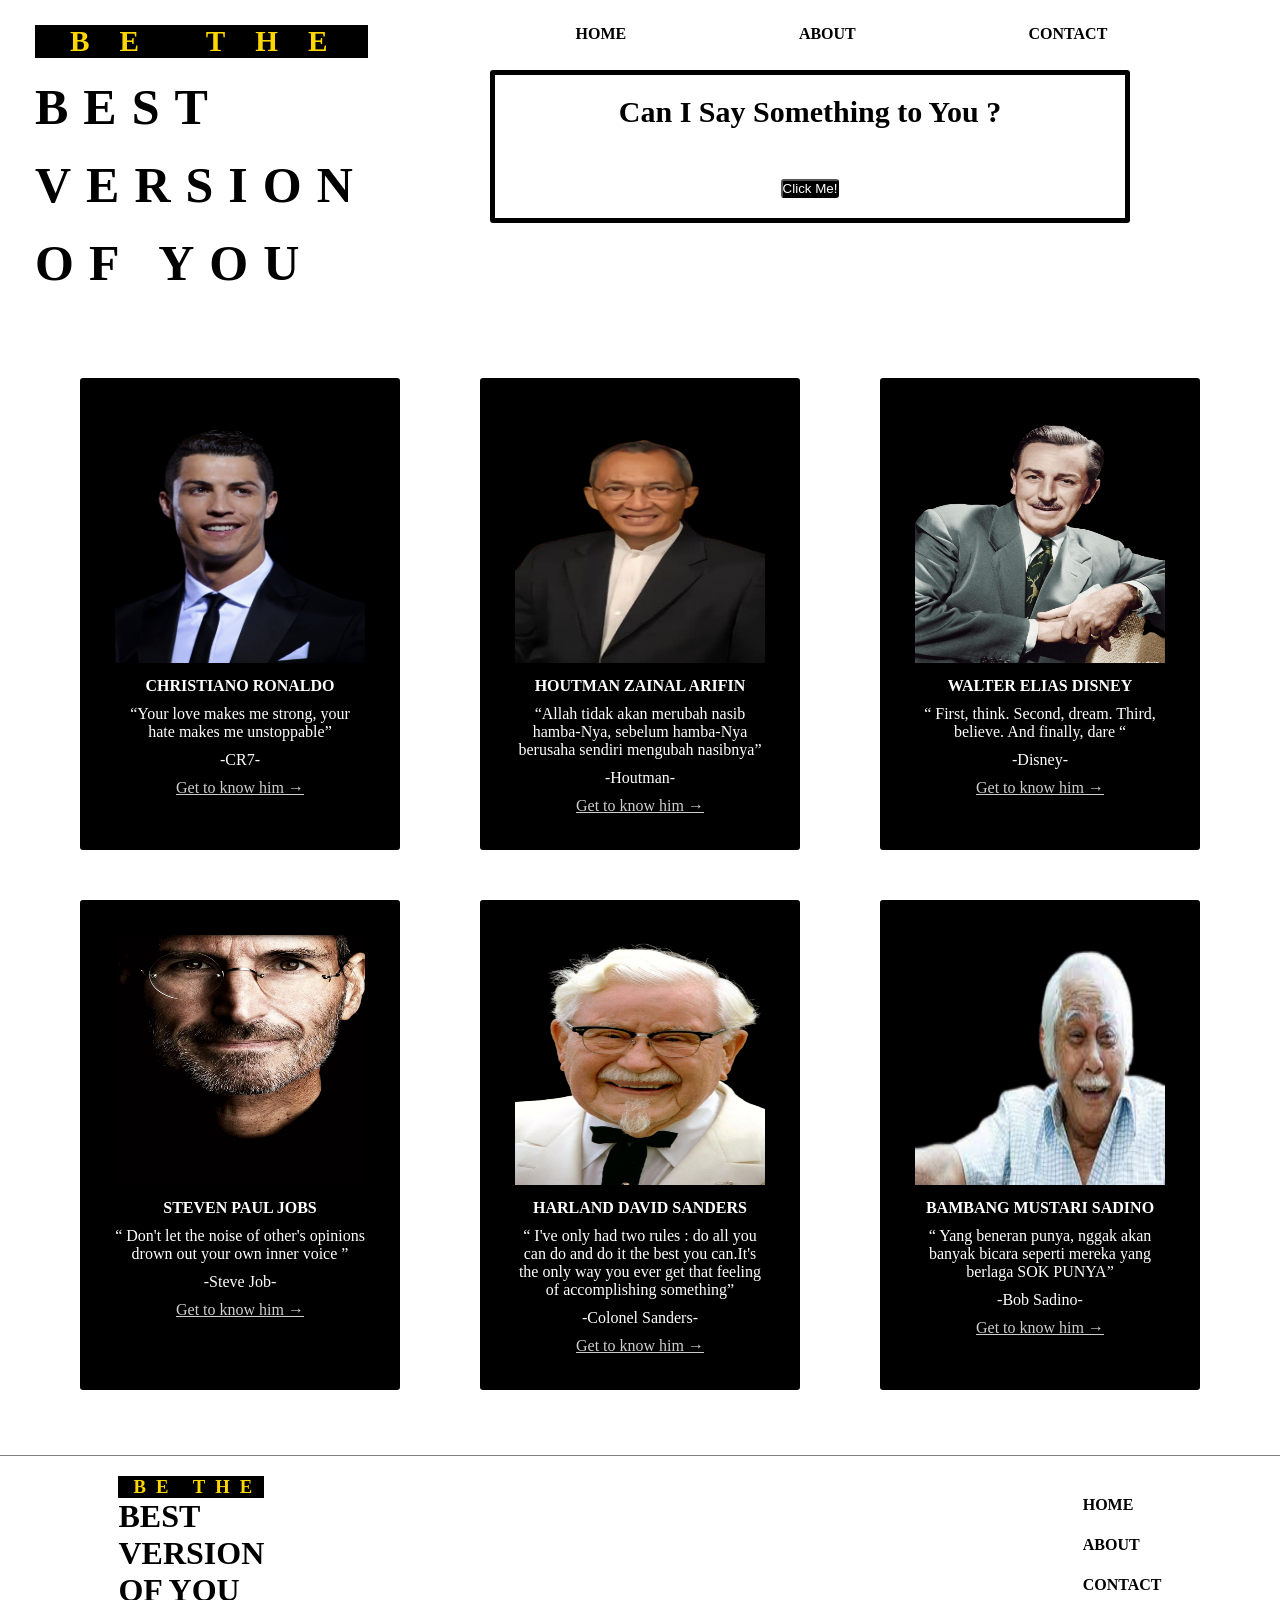
<file: index.html>
<!DOCTYPE html>
<html>

<head>
    <meta charset="utf-8">
    <meta http-equiv="X-UA-Compatible" content="IE=edge">
    <meta name="viewport" content="width=device-width, initial-scale=1.0">
    <title>BEST VERSION OF YOU</title>
    <link rel="stylesheet" href="homepage.css">
</head>

<body>
    <header>
            <div class="header-logo">
                <h3>BE THE</h3>
                <h1>BEST</h1>
                <h1>VERSION</h1>
                <h1>OF YOU</h1>
            </div>

            <div>
            <nav>
                <ul class="header-menus">
                <li><a href="homepage.html">HOME</a></li>
                <li><a href="about.html">ABOUT</a></li>
                <li><a href="contact.html">CONTACT</a></li>
                </ul>
            </nav>
            </div>
</header>

<main>
    <div class="top">
        <h4>Can I Say Something to You ?</h4>
        <p id="output"></p>
        <button id="btn">Click Me!</button>
        <script>
            let btn = document.getElementById('btn');
            let output = document.getElementById('output');
            let words = 
        [
                "maybe we can't, maybe we won't, but we have to for the brighter future!",
                "People comments will never end, just what you worth !",
                "Sometimes we're rejected. And maybe it's not because we can't be part of them, but they don't deserve us",
                "When the problems hit you more and more but you don't know how to solve them, maybe all you need is break, take a deep breath and a cup of coffee",
                "Jangan berbuat baik karena mereka baik ke kita, berbuat baiklah karena itu HARUS. Agar suatu hari jika ada yang tidak baik, tidak akan ada yang terkecewakan",
                "Be there for others, but never leave yourself behind -advice",
                "Kadang orang terlihat buruk tidak selalu karena mereka benar-benar buruk, tapi ekspetasi kita tentang mereka yang terlalu tinggi",
                "You gotta stop getting mad when people don't support you, half of them can't even support themselves -minds_of_entrepreneurs",
                "When you truly understand that dua never goes unanswered, its hard to stop talking to God",
                "I pray that whoever reads this, God heals whatever is hurting you..."

        ];

            btn.addEventListener('click', function(){
            var randomword = words[Math.floor(Math.random() * words.length)]
            output.innerHTML = randomword;
        })
        </script>
    </div>
            <div class="title">
                <h2>our Courses</h2>
            </div>

            <article>
                <div class="first-line">
                <div class="article-item">
                    <img src="CR7.png" />
                    <p><strong>CHRISTIANO RONALDO</strong></p>
                    <p>“Your love makes me strong, your hate makes me unstoppable”</p>
                    <p>-CR7-</p>
                    <a href="cr7.html"><u>Get to know him →</u></a>
                </div>

                <div class="article-item">
                    <img src="Houtman2.png" />
                    <p><strong>HOUTMAN ZAINAL ARIFIN</strong></p>
                    <p>“Allah tidak akan  merubah nasib hamba-Nya, sebelum hamba-Nya berusaha sendiri mengubah nasibnya”</p>
                    <p>-Houtman-</p>
                    <a href="houtman.html"><u>Get to know him →</u></a>
                </div>

                <div class="article-item">
                    <img src="walt2.png" />
                    <p><strong>WALTER ELIAS DISNEY</strong></p>
                    <p>“ First, think. Second, dream. Third, believe. And finally, dare “</p>
                    <p>-Disney-</p>
                    <a href="walt.html"><u>Get to know him →</u></a>
                </div>
                </div>
                
                <div class="second-line">
                <div class="article-item">
                    <img src="job.png" />
                    <p><strong>STEVEN PAUL JOBS</strong></p>
                    <p>“ Don't let the noise of other's opinions drown out your own inner voice ”</p>
                    <p>-Steve Job-</p>
                    <a href="job.html"><u>Get to know him →</u></a>
                </div>

                <div class="article-item">
                    <img src="colonel2.png" />
                    <p><strong>HARLAND DAVID SANDERS</strong></p>
                    <p>“ I've only had two rules : do all you can do and do it the best you can.It's the only way you ever get that feeling of accomplishing something”</p>
                    <p>-Colonel Sanders-</p>
                    <a href="colonel.html"><u>Get to know him →</u></a>
                </div>
                <div class="article-item">
                    <img src="bob2.png"/>
                    <p><strong>BAMBANG MUSTARI SADINO</strong></p>
                    <p>“ Yang beneran punya, nggak akan banyak bicara seperti mereka yang berlaga SOK PUNYA”</p>
                    <p>-Bob Sadino-</p>
                    <a href="bob.html"><u>Get to know him →</u></a>
                </div>
                </div>
            </article>
            </main>

    <footer>
            <div class="footer-left">
                    <h3>BE THE</h3>
                    <h1>BEST</h1>
                    <h1>VERSION</h1>
                    <h1>OF YOU</h1>
                </div>
            </div>

            <div class="footer-right">
                <nav>
                    <li><a href="homepage.html">HOME</a></li>
                    <li><a href="about.html">ABOUT</a></li>
                    <li><a href="contact.html">CONTACT</a></li>
                    </ul>
                </nav>
        </div>
    </footer>

</body>

</html>
</file>
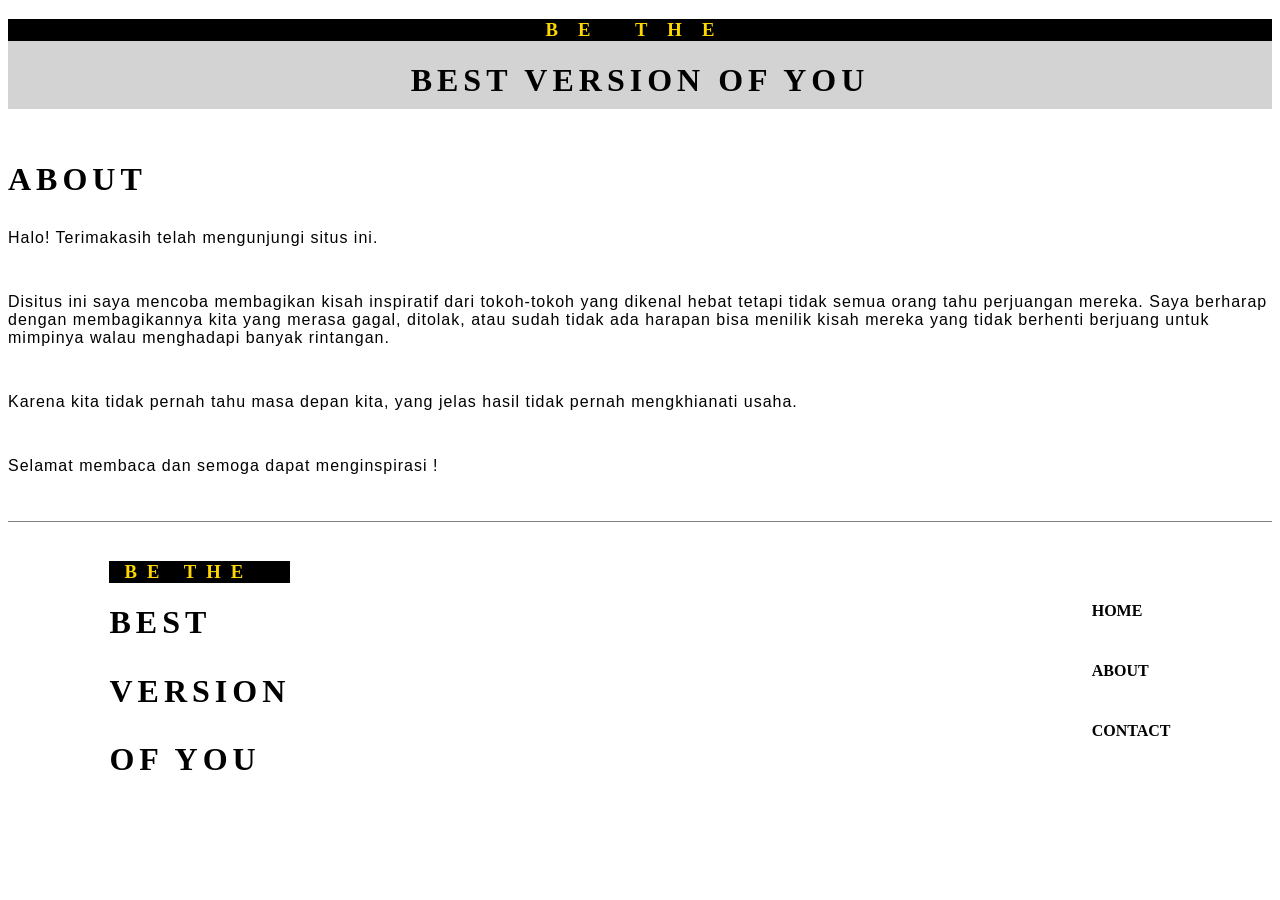
<file: about.html>
<!DOCTYPE html>
<html>
    <head>
        <meta charset="utf-8">
        <meta http-equiv="X-UA-Compatible" content="IE=edge">
        <meta name="viewport" content="width=device-width, initial-scale=1.0">
        <title>BEST VERSION OF YOU</title>
    </head>
    <body>
        <header>
            <h3>BE THE</h3>
            <h1>BEST VERSION OF YOU</h1>
            <style type="text/css">
            header {
                text-align: center;
                background-color: lightgrey;
            }
            h3 {
                color: gold;
                background-color: black;
                letter-spacing: 20px;
            }
            h1 {
                letter-spacing: 5px;
                padding-bottom: 10px;
            }
            </style>
        </header>

        <main>
            <h1>ABOUT</h1>
            <p>Halo! Terimakasih telah mengunjungi situs ini.</p>
            <p>Disitus ini saya mencoba membagikan kisah inspiratif dari tokoh-tokoh yang dikenal hebat tetapi tidak semua orang tahu perjuangan mereka. Saya berharap dengan membagikannya kita yang merasa gagal, ditolak, atau sudah tidak ada harapan bisa menilik kisah mereka yang tidak berhenti berjuang untuk mimpinya walau menghadapi banyak rintangan.</p>
            <p>Karena kita tidak pernah tahu masa depan kita, yang jelas hasil tidak pernah mengkhianati usaha.</p>
            <p>Selamat membaca dan semoga dapat menginspirasi !</p>
            <style type="text/css">
            main h1 {
                text-align: left;
                padding-top: 30px;
            }
            main p {
                text-align: left;
                letter-spacing: 1px;
                font-family: helvetica;
                padding-bottom: 30px;
            }
            </style>
        </main>
        <footer>
            <div class="footer-left">
                    <h3>BE THE</h3>
                    <h1>BEST</h1>
                    <h1>VERSION</h1>
                    <h1>OF YOU</h1>
                </div>
            </div>

            <div class="footer-right">
                <nav>
                    <li><a href="homepage.html">HOME</a></li>
                    <li><a href="about.html">ABOUT</a></li>
                    <li><a href="contact.html">CONTACT</a></li>
                    </ul>
                </nav>
        </div>
        <style type="text/css">
footer {
    display: flex;
    justify-content: space-evenly;
    border-top: 1px solid gray;
}
.footer-left {
    margin-top: 20px;
}
.footer-left h3 {
    color: gold;
    background-color: black;
    padding-left: 15px;
    letter-spacing: 10px;
}
.footer-right {
    display: flex;
    margin-left: 700px;
    margin-top: 40px;
    list-style: none;
    font-size: medium;
    font-weight: bold;
}
.footer-right li {
    color: black;
    padding-top: 40px;
}
.footer-right li:after {
    content: '';
    display: block;
    height: 2px;
    width: 0;
    background: transparent;
    transition: width .5s ease, background-color .5s ease;
}   
.footer-right li:hover:after {
    width: 100%;
    background: black;
}
.footer-right a {
    text-decoration: none;
    color: black;
}
        </style>
    </footer>
    <style type="text/css">
        @media screen and (max-width: 1024px) {
            * {
                width: 100%;
                left: 0px;
                right: 0px;
            }
            .header-logo {
                width: 100%;
                padding-right: 0px;
                padding-left: 0px;
                margin: 0px;
            }
            main {
                width: 100%;
                justify-content: space-evenly;
            }
            
            h1 {
                width: 100%;
            }
            p {
                padding-left: 2px;
                padding-right: 2px;
                font-size: 15px;
                width: 100%;
                margin-left: 0px;
                margin-right: 0px;
                margin-bottom: 10px;
            }
            footer {
                width: 100%;
                padding: 0px;
                margin: 0px;
            }
            .footer-left {
                padding: 0px;
                margin: 0px;
                float: left;
                font-size: 10px;
            }
            .footer-left h3 {
                width: 15%;
                padding-right: 0px;
            }
            .footer-right {
                width: 25%;
                margin-left: 0px;
                margin-top: 12px;
                margin-bottom: 20px;
            }
    
        }
        @media screen and (min-width: 0px) and(max-width: 768px) {
            * {
                width: 100%;
                left: 0px;
                right: 0px;
            }
            .header-logo {
                width: 100%;
                padding-right: 0px;
                padding-left: 0px;
                margin: 0px;
            }
            main {
                width: 100%;
                justify-content: space-evenly;
            }
            h1 {
                width: 100%;
            }
            p {
                padding-left: 2px;
                padding-right: 2px;
                font-size: 15px;
                width: 100%;
                margin-left: 0px;
                margin-right: 0px;
                margin-bottom: 10px;
            }
            footer {
                width: 100%;
                padding: 0px;
                margin: 0px;
            }
            .footer-left {
                padding: 0px;
                margin: 0px;
                float: left;
                font-size: 10px;
            }
            .footer-left h3 {
                width: 15%;
                padding-right: 0px;
            }
            .footer-right {
                width: 25%;
                margin-left: 0px;
                margin-top: 12px;
                margin-bottom: 20px;
            }
        }
        @media screen and (max-width: 670px) {
            .header-logo h3 {
                font-size: 10px;
                letter-spacing: 20px;
            }
            .header-logo h1 {
                font-size: 10px;
            }
            main {
                width: 100%;
            }
            h1 {
                width: 100%;
            }
            p {
                padding-left: 2px;
                padding-right: 2px;
                font-size: 15px;
                width: 100%;
                margin-left: 0px;
                margin-right: 0px;
                margin-bottom: 10px;
            }
            .footer-left {
                font-size: 10px;
            }
            .footer-left h3 {
                width: 50%;
            }
            .footer-right {
                margin-right: 0px;
                margin-top: 8px;
                font-size: 10px;
                float: right;
            }
        }
    
        </style>
    </body>
</html>
</file>
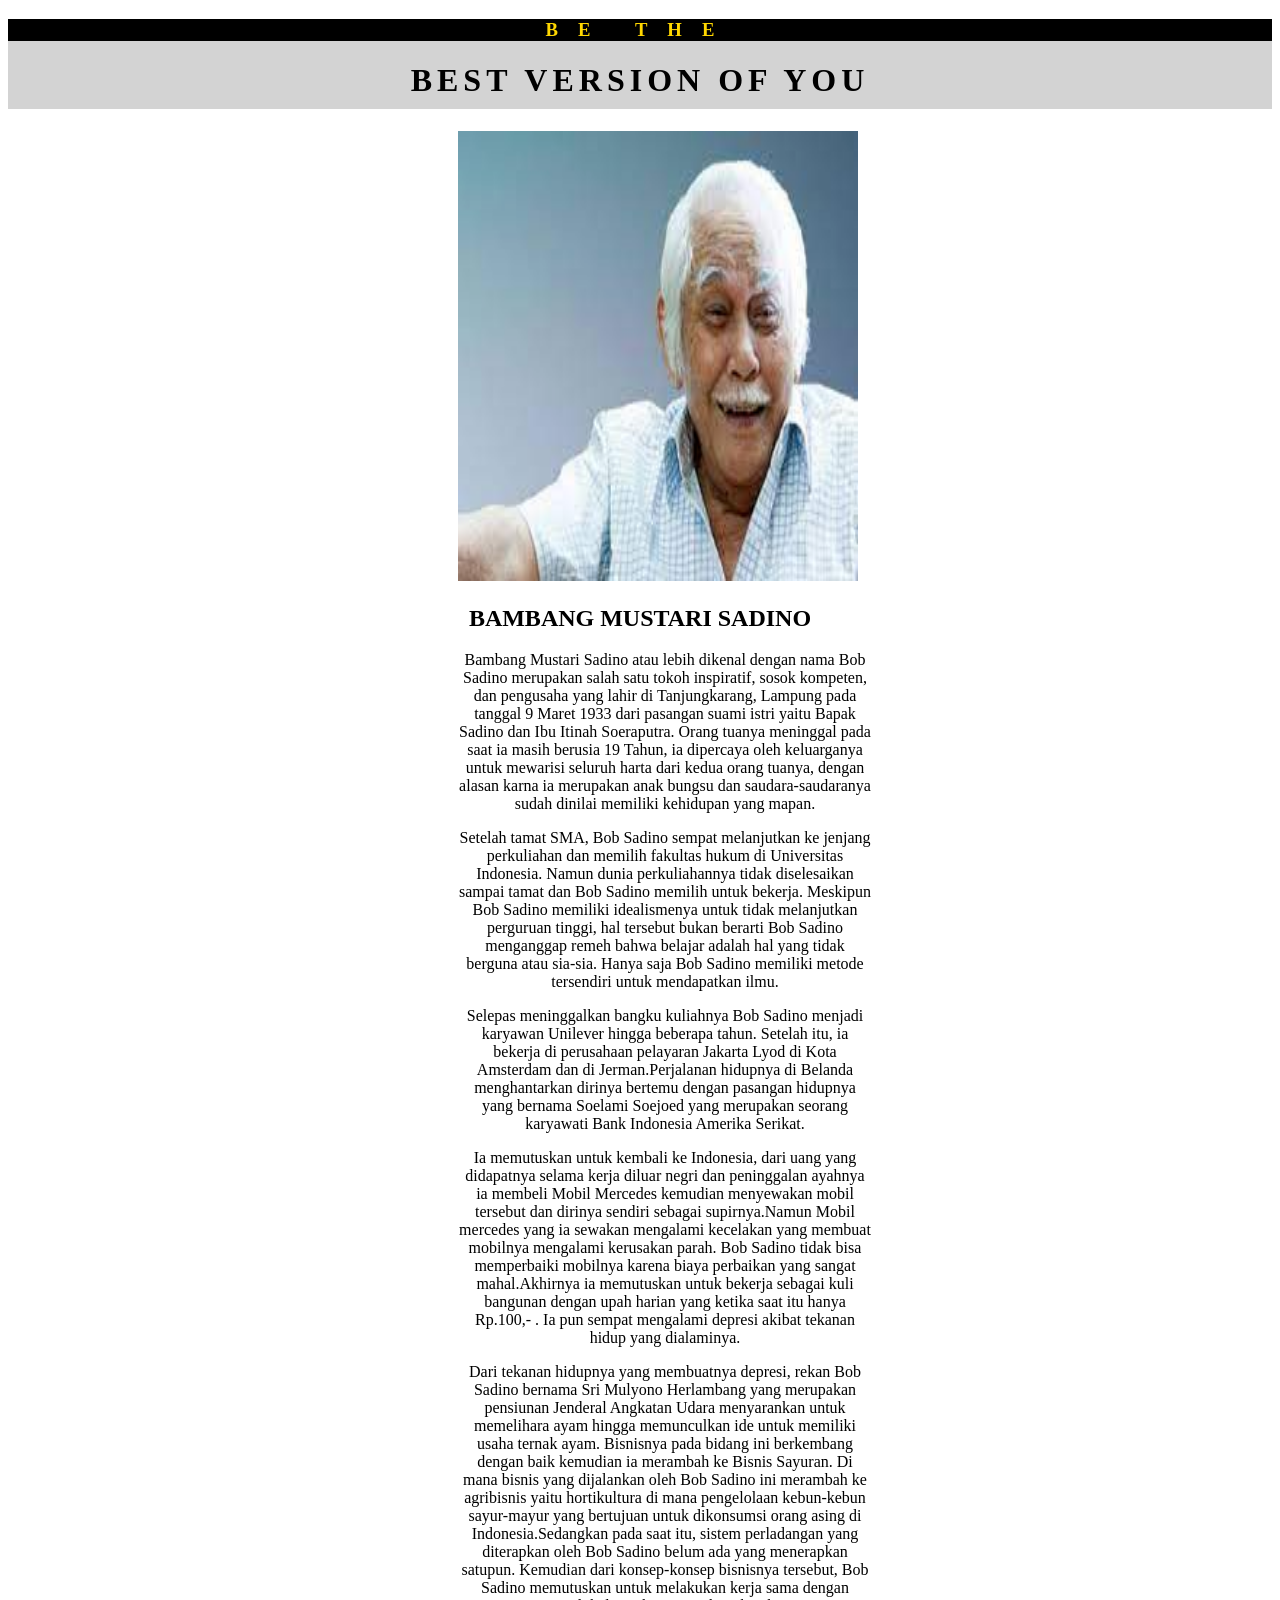
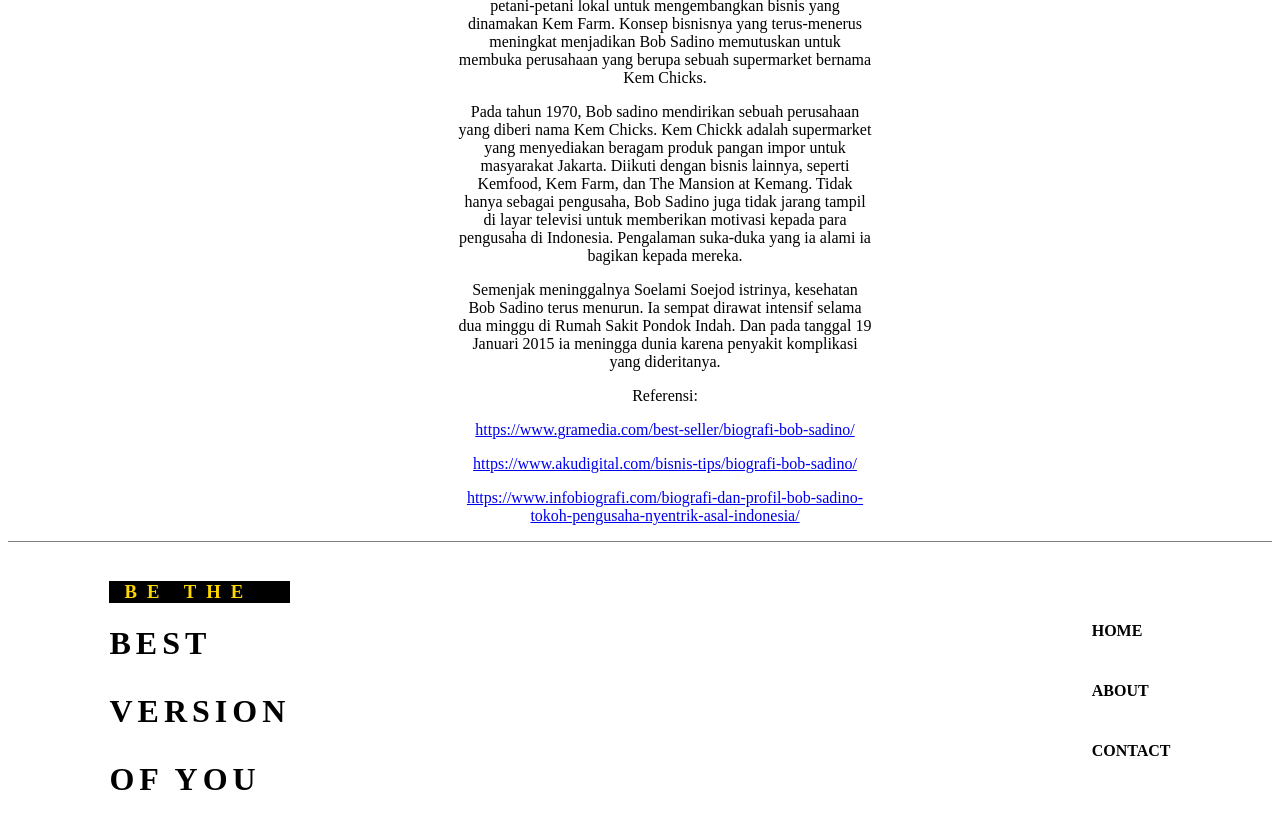
<file: bob.html>
<!DOCTYPE html>
<html>
    <head>
        <meta charset="utf-8">
        <meta http-equiv="X-UA-Compatible" content="IE=edge">
        <meta name="viewport" content="width=device-width, initial-scale=1.0">
        <title>BEST VERSION OF YOU</title>
    </head>

    <body>
        <header>
            <h3>BE THE</h3>
            <h1>BEST VERSION OF YOU</h1>
            <style type="text/css">
            header {
                text-align: center;
                background-color: lightgrey;
            }
            h3 {
                color: gold;
                background-color: black;
                letter-spacing: 20px;
            }
            h1 {
                letter-spacing: 5px;
                padding-bottom: 10px;
            }
            </style>
        </header>

        <main>
            <img src="bob.png" />
            <h2>BAMBANG MUSTARI SADINO</h2>
            <p>Bambang Mustari Sadino atau lebih dikenal dengan nama Bob Sadino merupakan salah satu tokoh inspiratif, sosok kompeten, dan pengusaha yang lahir di Tanjungkarang, Lampung pada tanggal 9 Maret 1933 dari pasangan suami istri yaitu Bapak Sadino dan Ibu Itinah Soeraputra.  Orang tuanya meninggal pada saat ia masih berusia 19 Tahun, ia dipercaya oleh keluarganya untuk mewarisi seluruh harta dari kedua orang tuanya, dengan alasan karna ia merupakan anak bungsu dan saudara-saudaranya sudah dinilai memiliki kehidupan yang mapan.</p>
            <p>Setelah tamat SMA, Bob Sadino sempat melanjutkan ke jenjang perkuliahan dan memilih fakultas hukum di Universitas Indonesia. Namun dunia perkuliahannya tidak diselesaikan sampai tamat dan Bob Sadino memilih untuk bekerja. Meskipun Bob Sadino memiliki idealismenya untuk tidak melanjutkan perguruan tinggi, hal tersebut bukan berarti Bob Sadino menganggap remeh bahwa belajar adalah hal yang tidak berguna atau sia-sia. Hanya saja Bob Sadino memiliki metode tersendiri untuk mendapatkan ilmu.</p>
            <p>Selepas meninggalkan bangku kuliahnya Bob Sadino menjadi karyawan Unilever hingga beberapa tahun. Setelah itu, ia bekerja di perusahaan pelayaran Jakarta Lyod di Kota Amsterdam dan di Jerman.Perjalanan hidupnya di Belanda menghantarkan dirinya bertemu dengan pasangan hidupnya yang bernama Soelami Soejoed yang merupakan seorang karyawati Bank Indonesia Amerika Serikat.</p>
            <p>Ia memutuskan untuk kembali ke Indonesia, dari uang yang didapatnya selama kerja diluar negri dan peninggalan ayahnya ia membeli Mobil Mercedes kemudian menyewakan mobil tersebut dan dirinya sendiri sebagai supirnya.Namun Mobil mercedes yang ia sewakan mengalami kecelakan yang membuat mobilnya mengalami kerusakan parah. Bob Sadino tidak bisa memperbaiki mobilnya karena biaya perbaikan yang sangat mahal.Akhirnya ia memutuskan untuk bekerja sebagai kuli bangunan dengan upah harian yang ketika saat itu hanya Rp.100,- . Ia pun sempat mengalami depresi akibat tekanan hidup yang dialaminya.</p>
            <p>Dari tekanan hidupnya yang membuatnya depresi, rekan Bob Sadino bernama Sri Mulyono Herlambang yang merupakan pensiunan Jenderal Angkatan Udara menyarankan untuk memelihara ayam hingga memunculkan ide untuk memiliki usaha ternak ayam. Bisnisnya pada bidang ini berkembang dengan baik kemudian ia merambah ke Bisnis Sayuran. Di mana bisnis yang dijalankan oleh Bob Sadino ini merambah ke agribisnis yaitu hortikultura di mana pengelolaan kebun-kebun sayur-mayur yang bertujuan untuk dikonsumsi orang asing di Indonesia.Sedangkan pada saat itu, sistem perladangan yang diterapkan oleh Bob Sadino belum ada yang menerapkan satupun. Kemudian dari konsep-konsep bisnisnya tersebut, Bob Sadino memutuskan untuk melakukan kerja sama dengan petani-petani lokal untuk mengembangkan bisnis yang dinamakan Kem Farm. Konsep bisnisnya yang terus-menerus meningkat menjadikan Bob Sadino memutuskan untuk membuka perusahaan yang berupa sebuah supermarket bernama Kem Chicks.</p>
            <p>Pada tahun 1970, Bob sadino mendirikan sebuah perusahaan yang diberi nama Kem Chicks. Kem Chickk adalah supermarket yang menyediakan beragam produk pangan impor untuk masyarakat Jakarta. Diikuti dengan bisnis lainnya, seperti Kemfood, Kem Farm,  dan The Mansion at Kemang. Tidak hanya sebagai pengusaha, Bob Sadino juga tidak jarang tampil di layar televisi untuk memberikan motivasi kepada para pengusaha di Indonesia. Pengalaman suka-duka yang ia alami ia bagikan kepada mereka.</p>
            <p>Semenjak meninggalnya Soelami Soejod istrinya, kesehatan Bob Sadino terus menurun. Ia sempat dirawat intensif selama dua minggu di Rumah Sakit Pondok Indah. Dan pada tanggal 19 Januari 2015 ia meningga dunia karena penyakit komplikasi yang dideritanya.</p>
            <p>Referensi:</p>
            <p><a href="https://www.gramedia.com/best-seller/biografi-bob-sadino/">https://www.gramedia.com/best-seller/biografi-bob-sadino/</a></p>
            <p><a href="https://www.akudigital.com/bisnis-tips/biografi-bob-sadino/">https://www.akudigital.com/bisnis-tips/biografi-bob-sadino/</a></p>
            <p><a href="https://www.infobiografi.com/biografi-dan-profil-bob-sadino-tokoh-pengusaha-nyentrik-asal-indonesia/">https://www.infobiografi.com/biografi-dan-profil-bob-sadino-tokoh-pengusaha-nyentrik-asal-indonesia/</a></p>
                <style type="text/css">
                img {
                    width: 400px;
                    height: 450px;
                    position: relative;
                    right: 500px;
                    left: 450px;
                }
                h2 {
                    text-align: center;
                }
                p {
                    text-align: center;
                    padding-right: 400px;
                    padding-left: 450px;
                }
                </style>
        </main>

        <footer>
            <div class="footer-left">
                    <h3>BE THE</h3>
                    <h1>BEST</h1>
                    <h1>VERSION</h1>
                    <h1>OF YOU</h1>
                </div>
            </div>

            <div class="footer-right">
                <nav>
                    <li><a href="homepage.html">HOME</a></li>
                    <li><a href="about.html">ABOUT</a></li>
                    <li><a href="contact.html">CONTACT</a></li>
                    </ul>
                </nav>
        </div>
        <style type="text/css">
footer {
    display: flex;
    justify-content: space-evenly;
    border-top: 1px solid gray;
}
.footer-left {
    margin-top: 20px;
}
.footer-left h3 {
    color: gold;
    background-color: black;
    padding-left: 15px;
    letter-spacing: 10px;
}
.footer-right {
    display: flex;
    margin-left: 700px;
    margin-top: 40px;
    list-style: none;
    font-size: medium;
    font-weight: bold;
}
.footer-right li {
    color: black;
    padding-top: 40px;
}
.footer-right li:after {
    content: '';
    display: block;
    height: 2px;
    width: 0;
    background: transparent;
    transition: width .5s ease, background-color .5s ease;
}   
.footer-right li:hover:after {
    width: 100%;
    background: black;
}
.footer-right a {
    text-decoration: none;
    color: black;
}
        </style>
    </footer>
    <style type="text/css">
        @media screen and (max-width: 1024px) {
            * {
                width: 100%;
                left: 0px;
                right: 0px;
            }
            .header-logo {
                width: 100%;
                padding-right: 0px;
                padding-left: 0px;
                margin: 0px;
            }
            main {
                width: 100%;
                justify-content: space-evenly;
            }
            img {
                width: 300px;
                height: 350px;
                left: 350px;
                right: 0px;
            }
            h2 {
                text-align: center;
                width: 100%;
            }
            p {
                text-align: center;
                padding-left: 2px;
                padding-right: 2px;
                font-size: 15px;
                width: 100%;
                margin-left: 0px;
                margin-right: 0px;
                margin-bottom: 10px;
            }
            main a {
                width: 100%;
                padding-right: 0px;
                font-size: 10px;
            }
            footer {
                width: 100%;
                padding: 0px;
                margin: 0px;
            }
            .footer-left {
                padding: 0px;
                margin: 0px;
                float: left;
                font-size: 10px;
            }
            .footer-left h3 {
                width: 15%;
                padding-right: 0px;
            }
            .footer-right {
                width: 25%;
                margin-left: 0px;
                margin-top: 12px;
                margin-bottom: 20px;
            }
    
        }
        @media screen and (min-width: 0px) and(max-width: 768px) {
            * {
                width: 100%;
                left: 0px;
                right: 0px;
            }
            .header-logo {
                width: 100%;
                padding-right: 0px;
                padding-left: 0px;
                margin: 0px;
            }
            main {
                width: 100%;
                justify-content: space-evenly;
            }
            img {
                width: 300px;
                height: 350px;
                left: 350px;
                right: 0px;
            }
            h2 {
                text-align: center;
                width: 100%;
            }
            p {
                text-align: center;
                padding-left: 2px;
                padding-right: 2px;
                font-size: 15px;
                width: 100%;
                margin-left: 0px;
                margin-right: 0px;
                margin-bottom: 10px;
            }
            main a {
                width: 100%;
                padding-right: 0px;
                font-size: 10px;
            }
            footer {
                width: 100%;
                padding: 0px;
                margin: 0px;
            }
            .footer-left {
                padding: 0px;
                margin: 0px;
                float: left;
                font-size: 10px;
            }
            .footer-left h3 {
                width: 15%;
                padding-right: 0px;
            }
            .footer-right {
                width: 25%;
                margin-left: 0px;
                margin-top: 12px;
                margin-bottom: 20px;
            }
        }
        @media screen and (max-width: 670px) {
            .header-logo h3 {
                font-size: 10px;
                letter-spacing: 20px;
            }
            .header-logo h1 {
                font-size: 10px;
            }
            main {
                width: 100%;
            }
            img {
                left: 50px;
                right: 5px;
                width: 250px;
                height: 300px;
            }
            h2 {
                justify-content: space-evenly;
                font-size: 30px;
                padding-left: 0px;
            }
            p {
                justify-content: space-evenly;
                padding-left: 0px;
                padding-right: 0px;
            }
            .footer-left {
                font-size: 10px;
            }
            .footer-left h3 {
                width: 50%;
            }
            .footer-right {
                margin-right: 0px;
                margin-top: 8px;
                font-size: 10px;
                float: right;
            }
        }
    
        </style>
    </body>
</html>
</file>
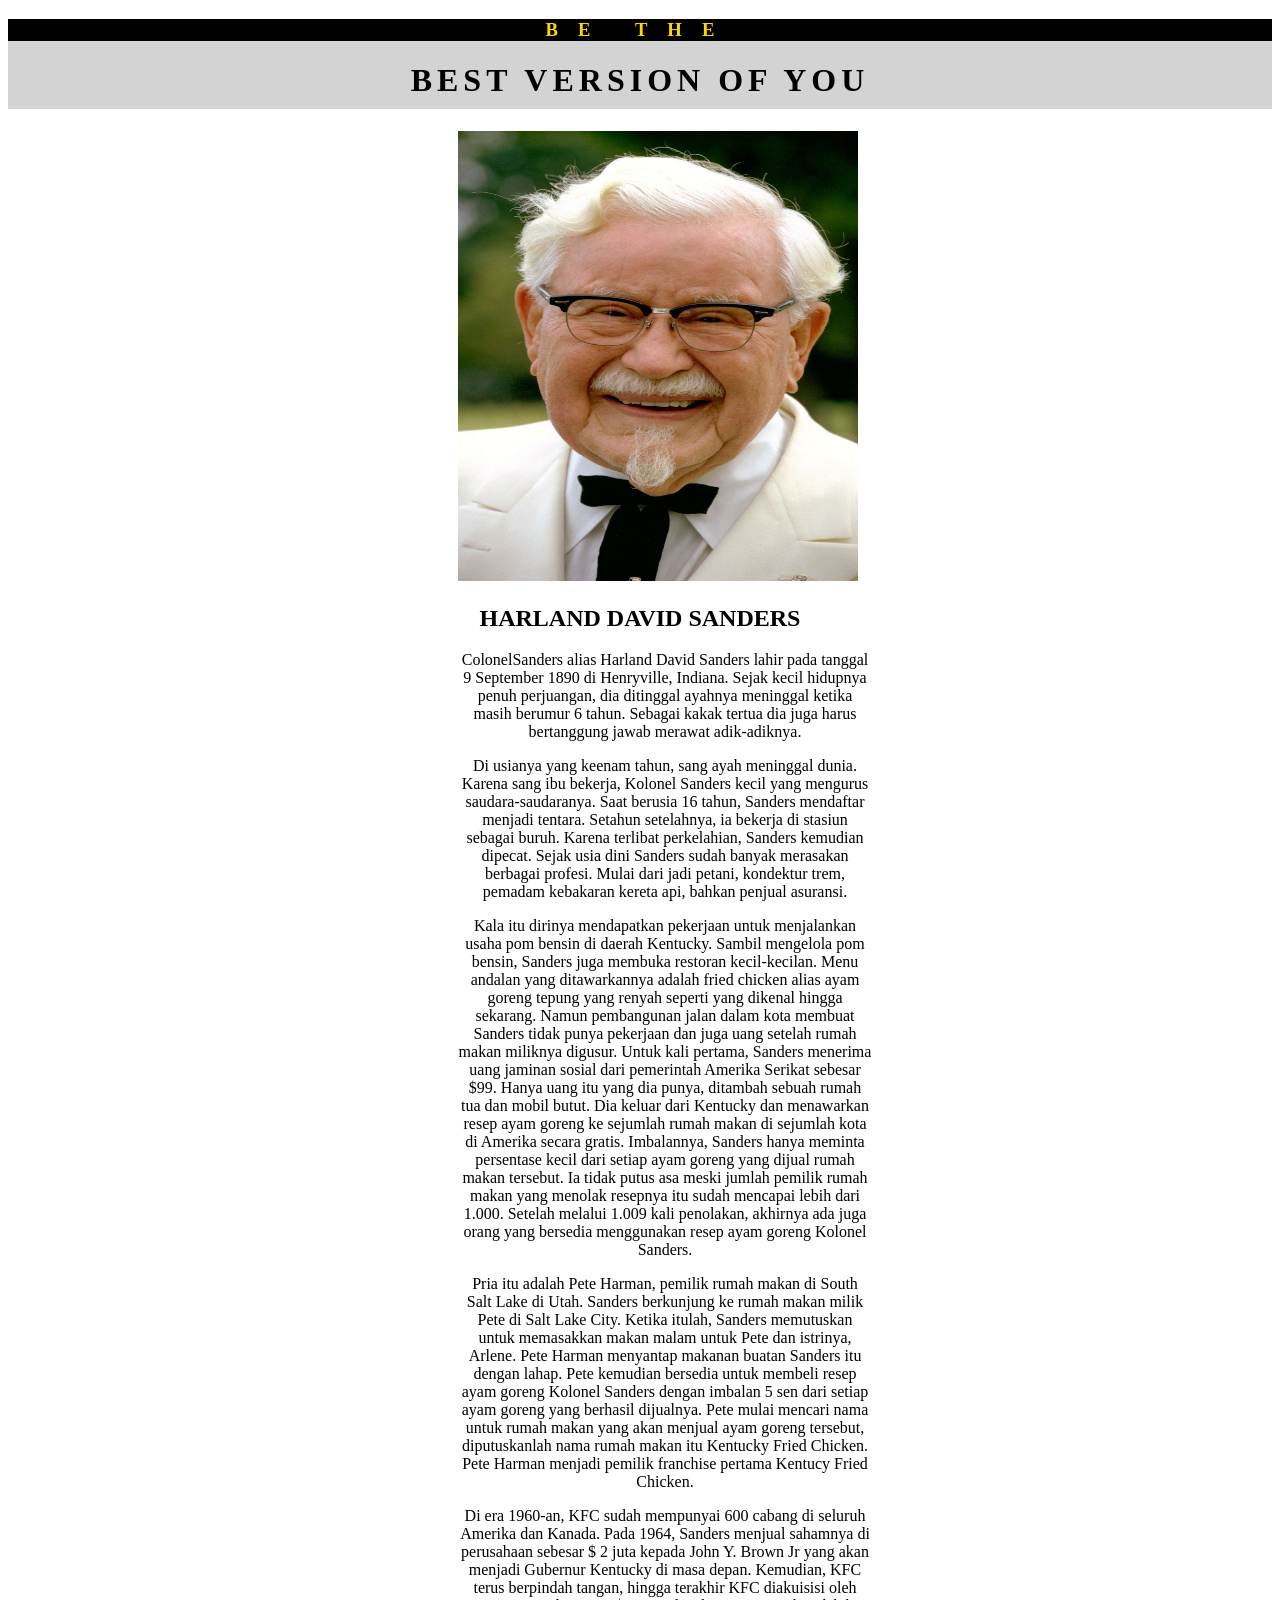
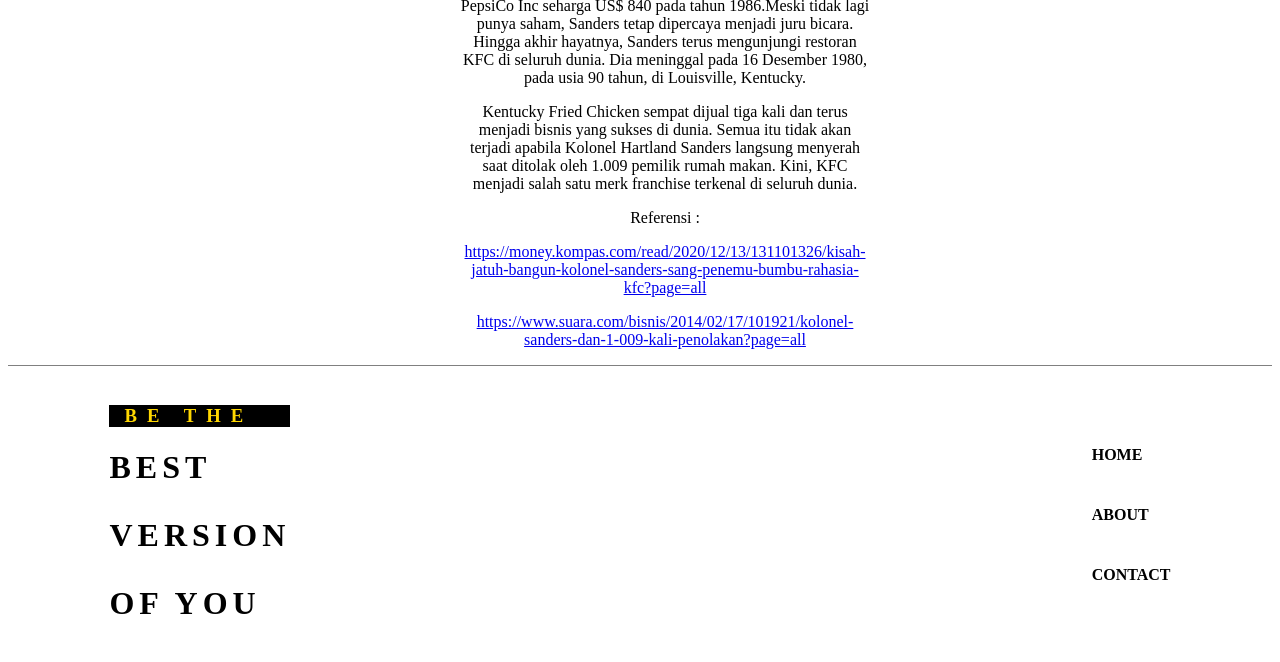
<file: colonel.html>
<!DOCTYPE html>
<html>
    <head>
        <meta charset="utf-8">
        <meta http-equiv="X-UA-Compatible" content="IE=edge">
        <meta name="viewport" content="width=device-width, initial-scale=1.0">
        <title>BEST VERSION OF YOU</title>
    </head>

    <body>
        <header>
            <h3>BE THE</h3>
            <h1>BEST VERSION OF YOU</h1>
            <style type="text/css">
            header {
                text-align: center;
                background-color: lightgrey;
            }
            h3 {
                color: gold;
                background-color: black;
                letter-spacing: 20px;
            }
            h1 {
                letter-spacing: 5px;
                padding-bottom: 10px;
            }
            </style>
        </header>

        <main>
            <img src="colonel.jpg" />
            <h2>HARLAND DAVID SANDERS</h2>
            <p>ColonelSanders alias Harland David Sanders lahir pada tanggal 9 September 1890 di Henryville, Indiana. Sejak kecil hidupnya penuh perjuangan, dia ditinggal ayahnya meninggal ketika masih berumur 6 tahun. Sebagai kakak tertua dia juga harus bertanggung jawab merawat adik-adiknya.</p>
            <p>Di usianya yang keenam tahun, sang ayah meninggal dunia. Karena sang ibu bekerja, Kolonel Sanders kecil yang mengurus saudara-saudaranya. Saat berusia 16 tahun, Sanders mendaftar menjadi tentara. Setahun setelahnya, ia bekerja di stasiun sebagai buruh. Karena terlibat perkelahian, Sanders kemudian dipecat. Sejak usia dini Sanders sudah banyak merasakan berbagai profesi. Mulai dari jadi petani, kondektur trem, pemadam kebakaran kereta api, bahkan penjual asuransi.</p>
            <p>Kala itu dirinya mendapatkan pekerjaan untuk menjalankan usaha pom bensin di daerah Kentucky. Sambil mengelola pom bensin, Sanders juga membuka restoran kecil-kecilan. Menu andalan yang ditawarkannya adalah fried chicken alias ayam goreng tepung yang renyah seperti yang dikenal hingga sekarang. Namun pembangunan jalan dalam kota membuat Sanders tidak punya pekerjaan dan juga uang setelah rumah makan miliknya digusur. Untuk kali pertama, Sanders menerima uang jaminan sosial dari pemerintah Amerika Serikat sebesar $99. Hanya uang itu yang dia punya, ditambah sebuah rumah tua dan mobil butut. Dia keluar dari Kentucky dan menawarkan resep ayam goreng ke sejumlah rumah makan di sejumlah kota di Amerika secara gratis. Imbalannya, Sanders hanya meminta persentase kecil dari setiap ayam goreng yang dijual rumah makan tersebut. Ia tidak putus asa meski jumlah pemilik rumah makan yang menolak resepnya itu sudah mencapai lebih dari 1.000. Setelah melalui 1.009 kali penolakan, akhirnya ada juga orang yang bersedia menggunakan resep ayam goreng Kolonel Sanders.</p>
            <p>Pria itu adalah Pete Harman, pemilik rumah makan di South Salt Lake di Utah. Sanders berkunjung ke rumah makan milik Pete di Salt Lake City. Ketika itulah, Sanders memutuskan untuk memasakkan makan malam untuk Pete dan istrinya, Arlene. Pete Harman menyantap makanan buatan Sanders itu dengan lahap. Pete kemudian bersedia untuk membeli resep ayam goreng Kolonel Sanders dengan imbalan 5 sen dari setiap ayam goreng yang berhasil dijualnya.  Pete mulai mencari nama untuk rumah makan yang akan menjual ayam goreng tersebut, diputuskanlah nama rumah makan itu Kentucky Fried Chicken. Pete Harman menjadi pemilik franchise pertama Kentucy Fried Chicken.</p>
            <p>Di era 1960-an, KFC sudah mempunyai 600 cabang di seluruh Amerika dan Kanada. Pada 1964, Sanders menjual sahamnya di perusahaan sebesar $ 2 juta kepada John Y. Brown Jr yang akan menjadi Gubernur Kentucky di masa depan. Kemudian, KFC terus berpindah tangan, hingga terakhir KFC diakuisisi oleh PepsiCo Inc seharga US$ 840 pada tahun 1986.Meski tidak lagi punya saham, Sanders tetap dipercaya menjadi juru bicara. Hingga akhir hayatnya, Sanders terus mengunjungi restoran KFC di seluruh dunia. Dia meninggal pada 16 Desember 1980, pada usia 90 tahun, di Louisville, Kentucky.</p>
            <p>Kentucky Fried Chicken sempat dijual tiga kali dan terus menjadi bisnis yang sukses di dunia. Semua itu tidak akan terjadi apabila Kolonel Hartland Sanders langsung menyerah saat ditolak oleh 1.009 pemilik rumah makan. Kini, KFC menjadi salah satu merk franchise terkenal di seluruh dunia.</p>
            <p>Referensi :</p>
            <p><a href="https://money.kompas.com/read/2020/12/13/131101326/kisah-jatuh-bangun-kolonel-sanders-sang-penemu-bumbu-rahasia-kfc?page=all">https://money.kompas.com/read/2020/12/13/131101326/kisah-jatuh-bangun-kolonel-sanders-sang-penemu-bumbu-rahasia-kfc?page=all</a></p>
            <p><a href="https://www.suara.com/bisnis/2014/02/17/101921/kolonel-sanders-dan-1-009-kali-penolakan?page=all">https://www.suara.com/bisnis/2014/02/17/101921/kolonel-sanders-dan-1-009-kali-penolakan?page=all</a></p>
                <style type="text/css">
                img {
                    width: 400px;
                    height: 450px;
                    position: relative;
                    right: 500px;
                    left: 450px;
                }
                h2 {
                    text-align: center;
                }
                p {
                    text-align: center;
                    padding-right: 400px;
                    padding-left: 450px;
                }
                </style>
        </main>

        <footer>
            <div class="footer-left">
                    <h3>BE THE</h3>
                    <h1>BEST</h1>
                    <h1>VERSION</h1>
                    <h1>OF YOU</h1>
                </div>
            </div>

            <div class="footer-right">
                <nav>
                    <li><a href="homepage.html">HOME</a></li>
                    <li><a href="about.html">ABOUT</a></li>
                    <li><a href="contact.html">CONTACT</a></li>
                    </ul>
                </nav>
        </div>
        <style type="text/css">
footer {
    display: flex;
    justify-content: space-evenly;
    border-top: 1px solid gray;
}
.footer-left {
    margin-top: 20px;
}
.footer-left h3 {
    color: gold;
    background-color: black;
    padding-left: 15px;
    letter-spacing: 10px;
}
.footer-right {
    display: flex;
    margin-left: 700px;
    margin-top: 40px;
    list-style: none;
    font-size: medium;
    font-weight: bold;
}
.footer-right li {
    color: black;
    padding-top: 40px;
}
.footer-right li:after {
    content: '';
    display: block;
    height: 2px;
    width: 0;
    background: transparent;
    transition: width .5s ease, background-color .5s ease;
}   
.footer-right li:hover:after {
    width: 100%;
    background: black;
}
.footer-right a {
    text-decoration: none;
    color: black;
}
        </style>
    </footer>
    <style type="text/css">
    @media screen and (max-width: 1024px) {
        * {
            width: 100%;
            left: 0px;
            right: 0px;
        }
        .header-logo {
            width: 100%;
            padding-right: 0px;
            padding-left: 0px;
            margin: 0px;
        }
        main {
            width: 100%;
            justify-content: space-evenly;
        }
        img {
            width: 300px;
            height: 350px;
            left: 350px;
            right: 0px;
        }
        h2 {
            text-align: center;
            width: 100%;
        }
        p {
            text-align: center;
            padding-left: 2px;
            padding-right: 2px;
            font-size: 15px;
            width: 100%;
            margin-left: 0px;
            margin-right: 0px;
            margin-bottom: 10px;
        }
        main a {
            width: 100%;
            padding-right: 0px;
            font-size: 10px;
        }
        footer {
            width: 100%;
            padding: 0px;
            margin: 0px;
        }
        .footer-left {
            padding: 0px;
            margin: 0px;
            float: left;
            font-size: 10px;
        }
        .footer-left h3 {
            width: 15%;
            padding-right: 0px;
        }
        .footer-right {
            width: 25%;
            margin-left: 0px;
            margin-top: 12px;
            margin-bottom: 20px;
        }

    }
    @media screen and (min-width: 0px) and(max-width: 768px) {
        * {
            width: 100%;
            left: 0px;
            right: 0px;
        }
        .header-logo {
            width: 100%;
            padding-right: 0px;
            padding-left: 0px;
            margin: 0px;
        }
        main {
            width: 100%;
            justify-content: space-evenly;
        }
        img {
            width: 300px;
            height: 350px;
            left: 350px;
            right: 0px;
        }
        h2 {
            text-align: center;
            width: 100%;
        }
        p {
            text-align: center;
            padding-left: 2px;
            padding-right: 2px;
            font-size: 15px;
            width: 100%;
            margin-left: 0px;
            margin-right: 0px;
            margin-bottom: 10px;
        }
        main a {
            width: 100%;
            padding-right: 0px;
            font-size: 10px;
        }
        footer {
            width: 100%;
            padding: 0px;
            margin: 0px;
        }
        .footer-left {
            padding: 0px;
            margin: 0px;
            float: left;
            font-size: 10px;
        }
        .footer-left h3 {
            width: 15%;
            padding-right: 0px;
        }
        .footer-right {
            width: 25%;
            margin-left: 0px;
            margin-top: 12px;
            margin-bottom: 20px;
        }
    }
    @media screen and (max-width: 670px) {
        .header-logo h3 {
            font-size: 10px;
            letter-spacing: 20px;
        }
        .header-logo h1 {
            font-size: 10px;
        }
        main {
            width: 100%;
        }
        img {
            left: 50px;
            right: 5px;
            width: 250px;
            height: 300px;
        }
        h2 {
            justify-content: space-evenly;
            font-size: 30px;
            padding-left: 0px;
        }
        p {
            justify-content: space-evenly;
            padding-left: 0px;
            padding-right: 0px;
        }
        .footer-left {
            font-size: 10px;
        }
        .footer-left h3 {
            width: 50%;
        }
        .footer-right {
            margin-right: 0px;
            margin-top: 8px;
            font-size: 10px;
            float: right;
        }
    }

    </style>
    </body>
</html>
</file>
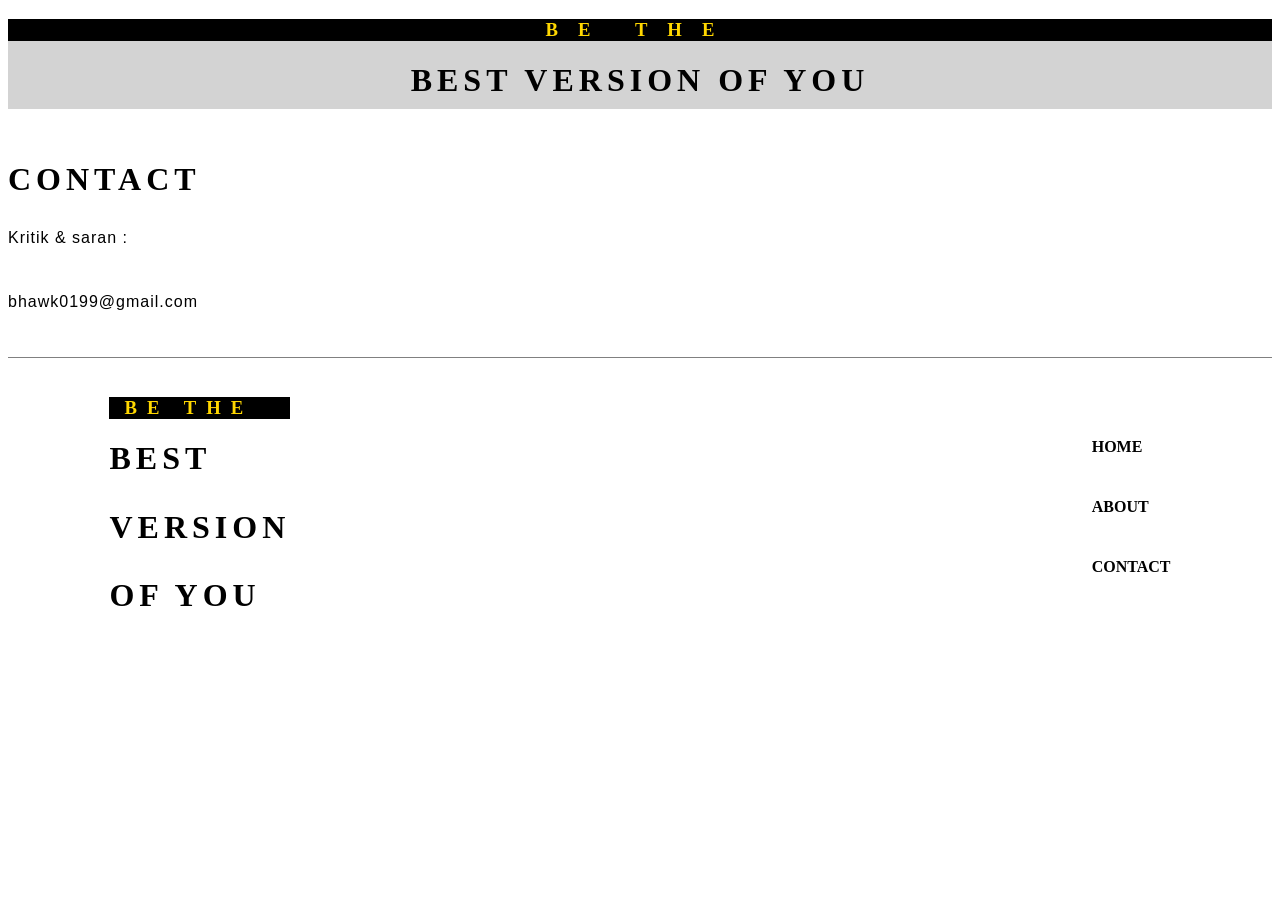
<file: contact.html>
<!DOCTYPE html>
<html>
    <head>
        <meta charset="utf-8">
        <meta http-equiv="X-UA-Compatible" content="IE=edge">
        <meta name="viewport" content="width=device-width, initial-scale=1.0">
        <title>BEST VERSION OF YOU</title>
    </head>
    <body>
        <header>
            <h3>BE THE</h3>
            <h1>BEST VERSION OF YOU</h1>
            <style type="text/css">
            header {
                text-align: center;
                background-color: lightgrey;
            }
            h3 {
                color: gold;
                background-color: black;
                letter-spacing: 20px;
            }
            h1 {
                letter-spacing: 5px;
                padding-bottom: 10px;
            }
            </style>
        </header>

        <main>
            <h1>CONTACT</h1>
            <p>Kritik & saran :</p>
            <p>bhawk0199@gmail.com</p>
            <style type="text/css">
            main h1 {
                text-align: left;
                padding-top: 30px;
            }
            main p {
                text-align: left;
                letter-spacing: 1px;
                font-family: helvetica;
                padding-bottom: 30px;
            }
            </style>
        </main>
        <footer>
            <div class="footer-left">
                    <h3>BE THE</h3>
                    <h1>BEST</h1>
                    <h1>VERSION</h1>
                    <h1>OF YOU</h1>
                </div>
            </div>

            <div class="footer-right">
                <nav>
                    <li><a href="homepage.html">HOME</a></li>
                    <li><a href="about.html">ABOUT</a></li>
                    <li><a href="contact.html">CONTACT</a></li>
                    </ul>
                </nav>
        </div>
        <style type="text/css">
footer {
    display: flex;
    justify-content: space-evenly;
    border-top: 1px solid gray;
}
.footer-left {
    margin-top: 20px;
}
.footer-left h3 {
    color: gold;
    background-color: black;
    padding-left: 15px;
    letter-spacing: 10px;
}
.footer-right {
    display: flex;
    margin-left: 700px;
    margin-top: 40px;
    list-style: none;
    font-size: medium;
    font-weight: bold;
}
.footer-right li {
    color: black;
    padding-top: 40px;
}
.footer-right li:after {
    content: '';
    display: block;
    height: 2px;
    width: 0;
    background: transparent;
    transition: width .5s ease, background-color .5s ease;
}   
.footer-right li:hover:after {
    width: 100%;
    background: black;
}
.footer-right a {
    text-decoration: none;
    color: black;
}
        </style>
    </footer>
    <style type="text/css">
        @media screen and (max-width: 1024px) {
            * {
                width: 100%;
                left: 0px;
                right: 0px;
            }
            .header-logo {
                width: 100%;
                padding-right: 0px;
                padding-left: 0px;
                margin: 0px;
            }
            main {
                width: 100%;
                justify-content: space-evenly;
            }
            
            h1 {
                width: 100%;
            }
            p {
                padding-left: 2px;
                padding-right: 2px;
                font-size: 15px;
                width: 100%;
                margin-left: 0px;
                margin-right: 0px;
                margin-bottom: 10px;
            }
            footer {
                width: 100%;
                padding: 0px;
                margin: 0px;
            }
            .footer-left {
                padding: 0px;
                margin: 0px;
                float: left;
                font-size: 10px;
            }
            .footer-left h3 {
                width: 15%;
                padding-right: 0px;
            }
            .footer-right {
                width: 25%;
                margin-left: 0px;
                margin-top: 12px;
                margin-bottom: 20px;
            }
    
        }
        @media screen and (min-width: 0px) and(max-width: 768px) {
            * {
                width: 100%;
                left: 0px;
                right: 0px;
            }
            .header-logo {
                width: 100%;
                padding-right: 0px;
                padding-left: 0px;
                margin: 0px;
            }
            main {
                width: 100%;
                justify-content: space-evenly;
            }
            h1 {
                width: 100%;
            }
            p {
                padding-left: 2px;
                padding-right: 2px;
                font-size: 15px;
                width: 100%;
                margin-left: 0px;
                margin-right: 0px;
                margin-bottom: 10px;
            }
            footer {
                width: 100%;
                padding: 0px;
                margin: 0px;
            }
            .footer-left {
                padding: 0px;
                margin: 0px;
                float: left;
                font-size: 10px;
            }
            .footer-left h3 {
                width: 15%;
                padding-right: 0px;
            }
            .footer-right {
                width: 25%;
                margin-left: 0px;
                margin-top: 12px;
                margin-bottom: 20px;
            }
        }
        @media screen and (max-width: 670px) {
            .header-logo h3 {
                font-size: 10px;
                letter-spacing: 20px;
            }
            .header-logo h1 {
                font-size: 10px;
            }
            main {
                width: 100%;
            }
            h1 {
                width: 100%;
            }
            p {
                padding-left: 2px;
                padding-right: 2px;
                font-size: 15px;
                width: 100%;
                margin-left: 0px;
                margin-right: 0px;
                margin-bottom: 10px;
            }
            .footer-left {
                font-size: 10px;
            }
            .footer-left h3 {
                width: 50%;
            }
            .footer-right {
                margin-right: 0px;
                margin-top: 8px;
                font-size: 10px;
                float: right;
            }
        }
    
        </style>
    </body>
</html>
</file>
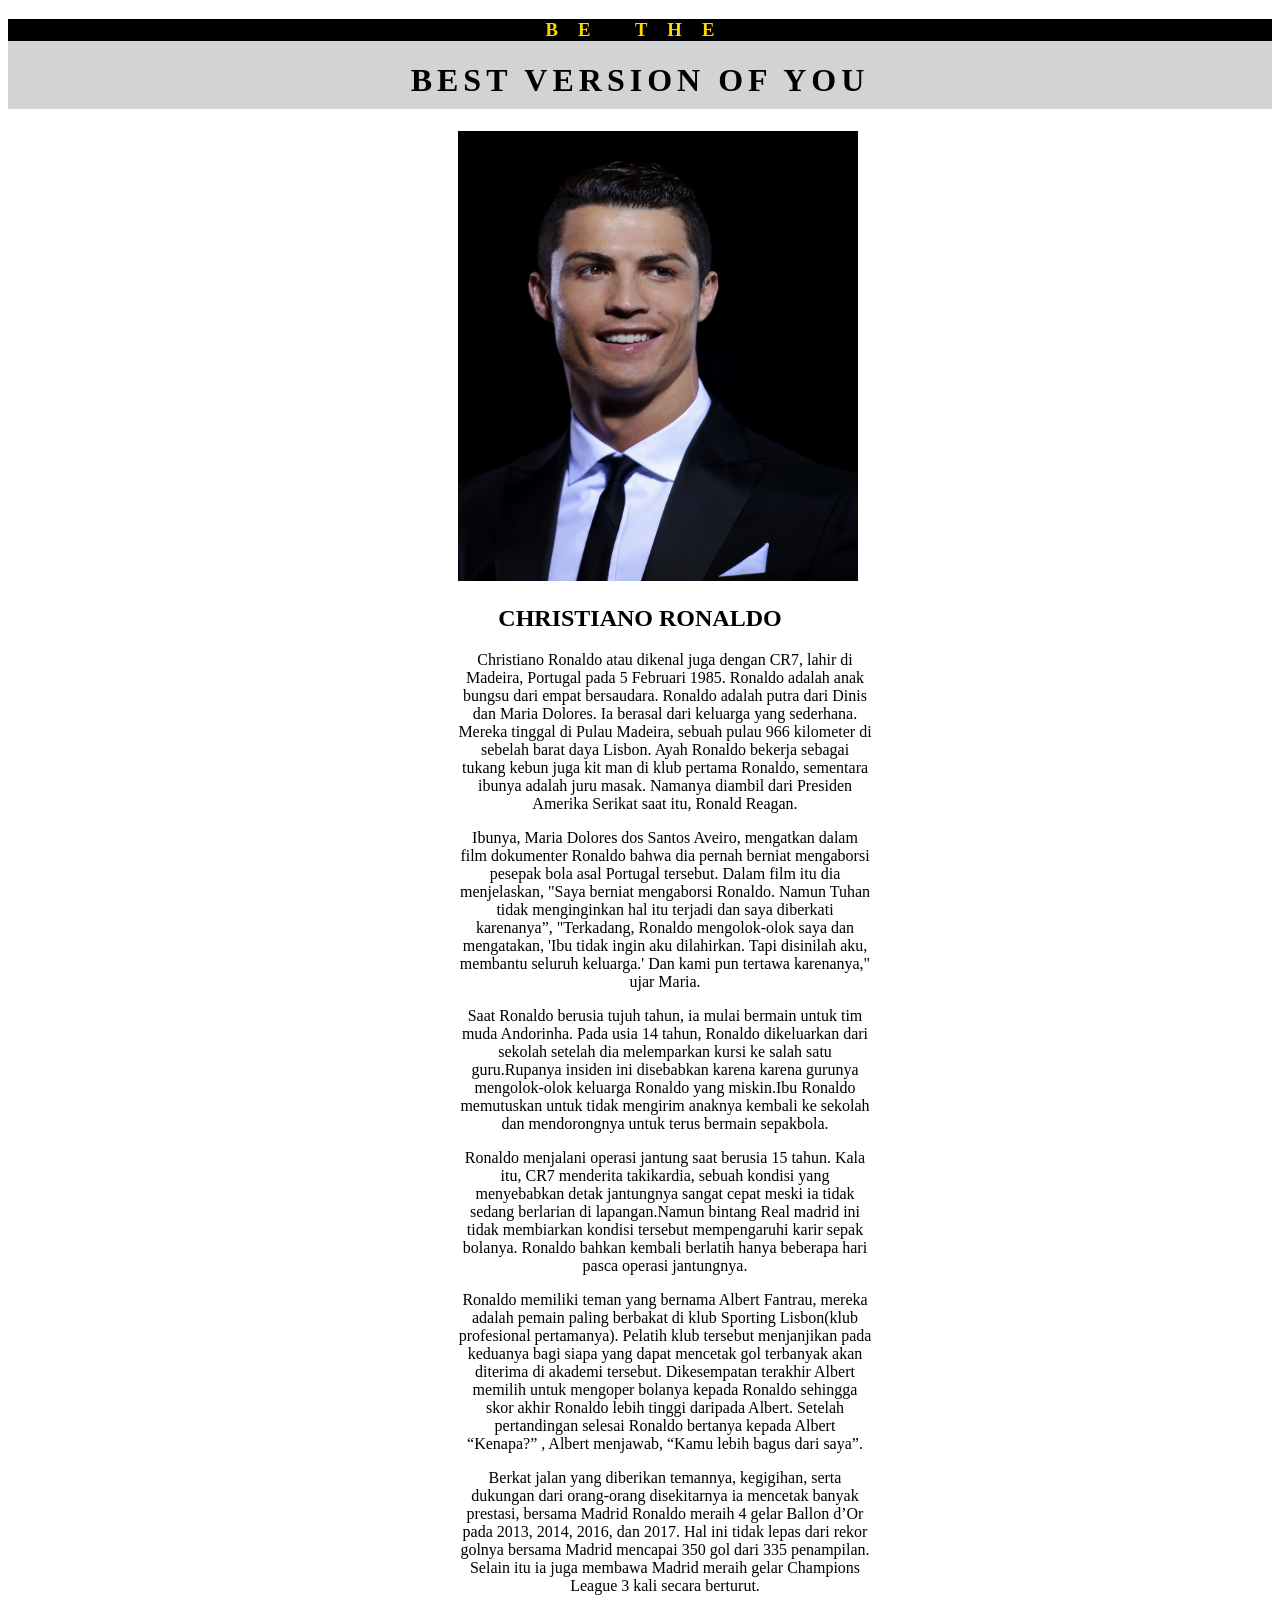
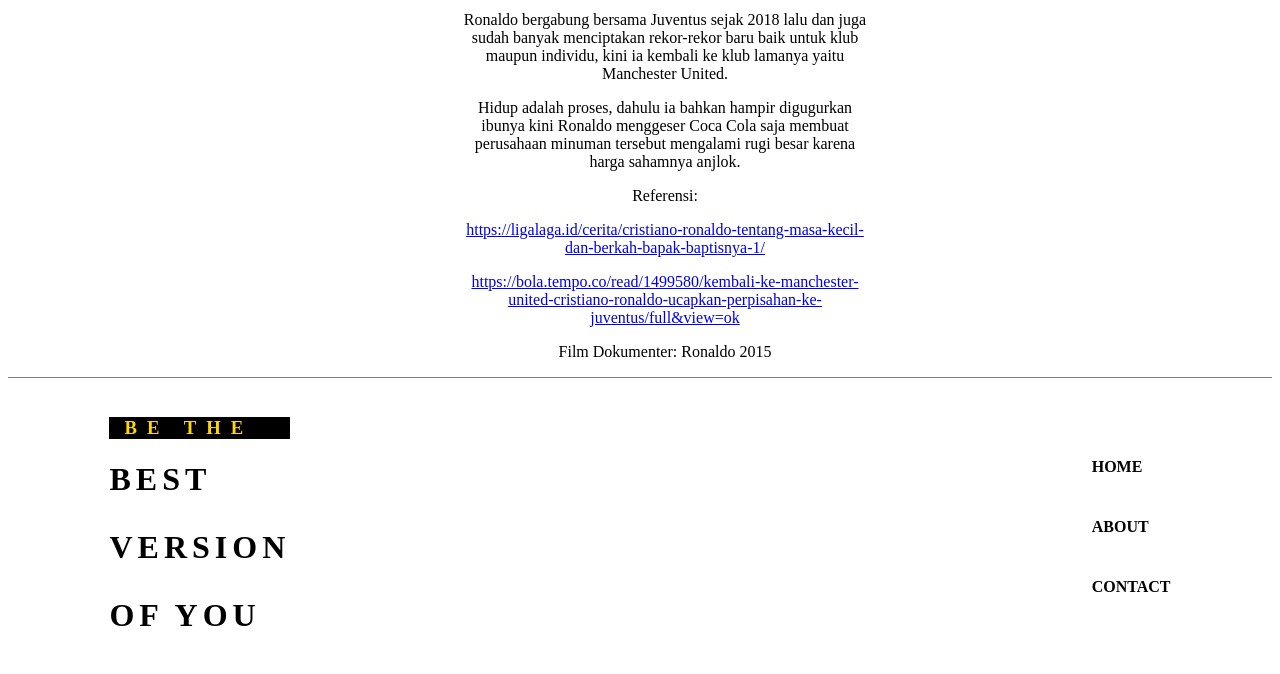
<file: cr7.html>
<!DOCTYPE html>
<html>
    <head>
        <meta charset="utf-8">
        <meta http-equiv="X-UA-Compatible" content="IE=edge">
        <meta name="viewport" content="width=device-width, initial-scale=1.0">
        <title>BEST VERSION OF YOU</title>
    </head>

    <body>
        <header>
            <h3>BE THE</h3>
            <h1>BEST VERSION OF YOU</h1>
            <style type="text/css">
            header {
                text-align: center;
                background-color: lightgrey;
            }
            h3 {
                color: gold;
                background-color: black;
                letter-spacing: 20px;
            }
            h1 {
                letter-spacing: 5px;
                padding-bottom: 10px;
            }
            </style>
        </header>

        <main>
            <img src="CR7.png" />
            <h2>CHRISTIANO RONALDO</h2>
            <p>Christiano Ronaldo atau dikenal juga dengan CR7, lahir di Madeira, Portugal pada 5 Februari 1985. Ronaldo adalah anak bungsu dari empat bersaudara. Ronaldo adalah putra dari Dinis dan  Maria Dolores. Ia berasal dari keluarga yang sederhana. Mereka tinggal di Pulau Madeira, sebuah pulau 966 kilometer di sebelah barat daya Lisbon. Ayah Ronaldo bekerja sebagai tukang kebun juga kit man di klub pertama Ronaldo, sementara ibunya adalah juru masak. Namanya diambil dari Presiden Amerika Serikat saat itu, Ronald Reagan.</p>
            <p>Ibunya, Maria Dolores dos Santos Aveiro, mengatkan dalam film dokumenter Ronaldo bahwa dia pernah berniat mengaborsi pesepak bola asal Portugal tersebut. Dalam film itu dia menjelaskan, "Saya berniat mengaborsi Ronaldo. Namun Tuhan tidak menginginkan hal itu terjadi dan saya diberkati karenanya”, "Terkadang, Ronaldo mengolok-olok saya dan mengatakan, 'Ibu tidak ingin aku dilahirkan. Tapi disinilah aku, membantu seluruh keluarga.' Dan kami pun tertawa karenanya," ujar Maria.</p>
            <p>Saat Ronaldo berusia tujuh tahun, ia mulai bermain untuk tim muda Andorinha. Pada usia 14 tahun, Ronaldo dikeluarkan dari sekolah setelah dia melemparkan kursi ke salah satu guru.Rupanya insiden ini disebabkan karena karena gurunya mengolok-olok keluarga Ronaldo yang miskin.Ibu Ronaldo memutuskan untuk tidak mengirim anaknya kembali ke sekolah dan mendorongnya untuk terus bermain sepakbola.</p>
            <p>Ronaldo menjalani operasi jantung saat berusia 15 tahun. Kala itu, CR7 menderita takikardia, sebuah kondisi yang menyebabkan detak jantungnya sangat cepat meski ia tidak sedang berlarian di lapangan.Namun bintang Real madrid ini tidak membiarkan kondisi tersebut mempengaruhi karir sepak bolanya. Ronaldo bahkan kembali berlatih hanya beberapa hari pasca operasi jantungnya.</p>
            <p>Ronaldo memiliki teman yang bernama Albert Fantrau, mereka adalah pemain paling berbakat di klub Sporting Lisbon(klub profesional pertamanya).  Pelatih klub tersebut menjanjikan pada keduanya bagi siapa yang dapat mencetak gol terbanyak akan  diterima di akademi tersebut. Dikesempatan terakhir Albert memilih untuk mengoper bolanya kepada Ronaldo sehingga skor akhir Ronaldo lebih tinggi daripada Albert. Setelah pertandingan selesai Ronaldo bertanya kepada Albert “Kenapa?” , Albert menjawab, “Kamu lebih bagus dari saya”.</p>
            <p>Berkat jalan yang diberikan temannya, kegigihan, serta dukungan dari orang-orang disekitarnya ia mencetak banyak prestasi, bersama Madrid Ronaldo meraih 4 gelar Ballon d’Or pada 2013, 2014, 2016, dan 2017. Hal ini tidak lepas dari rekor golnya bersama Madrid mencapai 350 gol dari 335 penampilan. Selain itu ia juga membawa Madrid meraih gelar Champions League 3 kali secara berturut.</p>
            <p>Ronaldo bergabung bersama Juventus sejak 2018 lalu dan juga sudah banyak menciptakan rekor-rekor baru baik untuk klub maupun individu, kini ia kembali ke klub lamanya yaitu Manchester United.</p>
            <p>Hidup adalah proses, dahulu ia bahkan hampir digugurkan ibunya kini Ronaldo menggeser Coca Cola saja membuat perusahaan minuman tersebut mengalami rugi besar karena harga sahamnya anjlok.</p>
            <p>Referensi:</p>
            <p><a href="https://ligalaga.id/cerita/cristiano-ronaldo-tentang-masa-kecil-dan-berkah-bapak-baptisnya-1/">https://ligalaga.id/cerita/cristiano-ronaldo-tentang-masa-kecil-dan-berkah-bapak-baptisnya-1/</a></p>
            <p><a href="https://bola.tempo.co/read/1499580/kembali-ke-manchester-united-cristiano-ronaldo-ucapkan-perpisahan-ke-juventus/full&view=ok">https://bola.tempo.co/read/1499580/kembali-ke-manchester-united-cristiano-ronaldo-ucapkan-perpisahan-ke-juventus/full&view=ok</a></p>
            <p>Film Dokumenter: Ronaldo 2015</p>
                <style type="text/css">
                img {
                    width: 400px;
                    height: 450px;
                    position: relative;
                    right: 500px;
                    left: 450px;
                }
                h2 {
                    text-align: center;
                }
                p {
                    text-align: center;
                    padding-right: 400px;
                    padding-left: 450px;
                }
                </style>
        </main>

        <footer>
            <div class="footer-left">
                    <h3>BE THE</h3>
                    <h1>BEST</h1>
                    <h1>VERSION</h1>
                    <h1>OF YOU</h1>
                </div>
            </div>

            <div class="footer-right">
                <nav>
                    <li><a href="homepage.html">HOME</a></li>
                    <li><a href="about.html">ABOUT</a></li>
                    <li><a href="contact.html">CONTACT</a></li>
                    </ul>
                </nav>
        </div>
        <style type="text/css">
footer {
    display: flex;
    justify-content: space-evenly;
    border-top: 1px solid gray;
}
.footer-left {
    margin-top: 20px;
}
.footer-left h3 {
    color: gold;
    background-color: black;
    padding-left: 15px;
    letter-spacing: 10px;
}
.footer-right {
    display: flex;
    margin-left: 700px;
    margin-top: 40px;
    list-style: none;
    font-size: medium;
    font-weight: bold;
}
.footer-right li {
    color: black;
    padding-top: 40px;
}
.footer-right li:after {
    content: '';
    display: block;
    height: 2px;
    width: 0;
    background: transparent;
    transition: width .5s ease, background-color .5s ease;
}   
.footer-right li:hover:after {
    width: 100%;
    background: black;
}
.footer-right a {
    text-decoration: none;
    color: black;
}
        </style>
    </footer>
    <style type="text/css">
        @media screen and (max-width: 1024px) {
            * {
                width: 100%;
                left: 0px;
                right: 0px;
            }
            .header-logo {
                width: 100%;
                padding-right: 0px;
                padding-left: 0px;
                margin: 0px;
            }
            main {
                width: 100%;
                justify-content: space-evenly;
            }
            img {
                width: 300px;
                height: 350px;
                left: 350px;
                right: 0px;
            }
            h2 {
                text-align: center;
                width: 100%;
            }
            p {
                text-align: center;
                padding-left: 2px;
                padding-right: 2px;
                font-size: 15px;
                width: 100%;
                margin-left: 0px;
                margin-right: 0px;
                margin-bottom: 10px;
            }
            main a {
                width: 100%;
                padding-right: 0px;
                font-size: 10px;
            }
            footer {
                width: 100%;
                padding: 0px;
                margin: 0px;
            }
            .footer-left {
                padding: 0px;
                margin: 0px;
                float: left;
                font-size: 10px;
            }
            .footer-left h3 {
                width: 15%;
                padding-right: 0px;
            }
            .footer-right {
                width: 25%;
                margin-left: 0px;
                margin-top: 12px;
                margin-bottom: 20px;
            }
    
        }
        @media screen and (min-width: 0px) and(max-width: 768px) {
            * {
                width: 100%;
                left: 0px;
                right: 0px;
            }
            .header-logo {
                width: 100%;
                padding-right: 0px;
                padding-left: 0px;
                margin: 0px;
            }
            main {
                width: 100%;
                justify-content: space-evenly;
            }
            img {
                width: 300px;
                height: 350px;
                left: 350px;
                right: 0px;
            }
            h2 {
                text-align: center;
                width: 100%;
            }
            p {
                text-align: center;
                padding-left: 2px;
                padding-right: 2px;
                font-size: 15px;
                width: 100%;
                margin-left: 0px;
                margin-right: 0px;
                margin-bottom: 10px;
            }
            main a {
                width: 100%;
                padding-right: 0px;
                font-size: 10px;
            }
            footer {
                width: 100%;
                padding: 0px;
                margin: 0px;
            }
            .footer-left {
                padding: 0px;
                margin: 0px;
                float: left;
                font-size: 10px;
            }
            .footer-left h3 {
                width: 15%;
                padding-right: 0px;
            }
            .footer-right {
                width: 25%;
                margin-left: 0px;
                margin-top: 12px;
                margin-bottom: 20px;
            }
        }
        @media screen and (max-width: 670px) {
            .header-logo h3 {
                font-size: 10px;
                letter-spacing: 20px;
            }
            .header-logo h1 {
                font-size: 10px;
            }
            main {
                width: 100%;
            }
            img {
                left: 50px;
                right: 5px;
                width: 250px;
                height: 300px;
            }
            h2 {
                justify-content: space-evenly;
                font-size: 30px;
                padding-left: 0px;
            }
            p {
                justify-content: space-evenly;
                padding-left: 0px;
                padding-right: 0px;
            }
            .footer-left {
                font-size: 10px;
            }
            .footer-left h3 {
                width: 50%;
            }
            .footer-right {
                margin-right: 0px;
                margin-top: 8px;
                font-size: 10px;
                float: right;
            }
        }
    
        </style>
    </body>
</html>
</file>
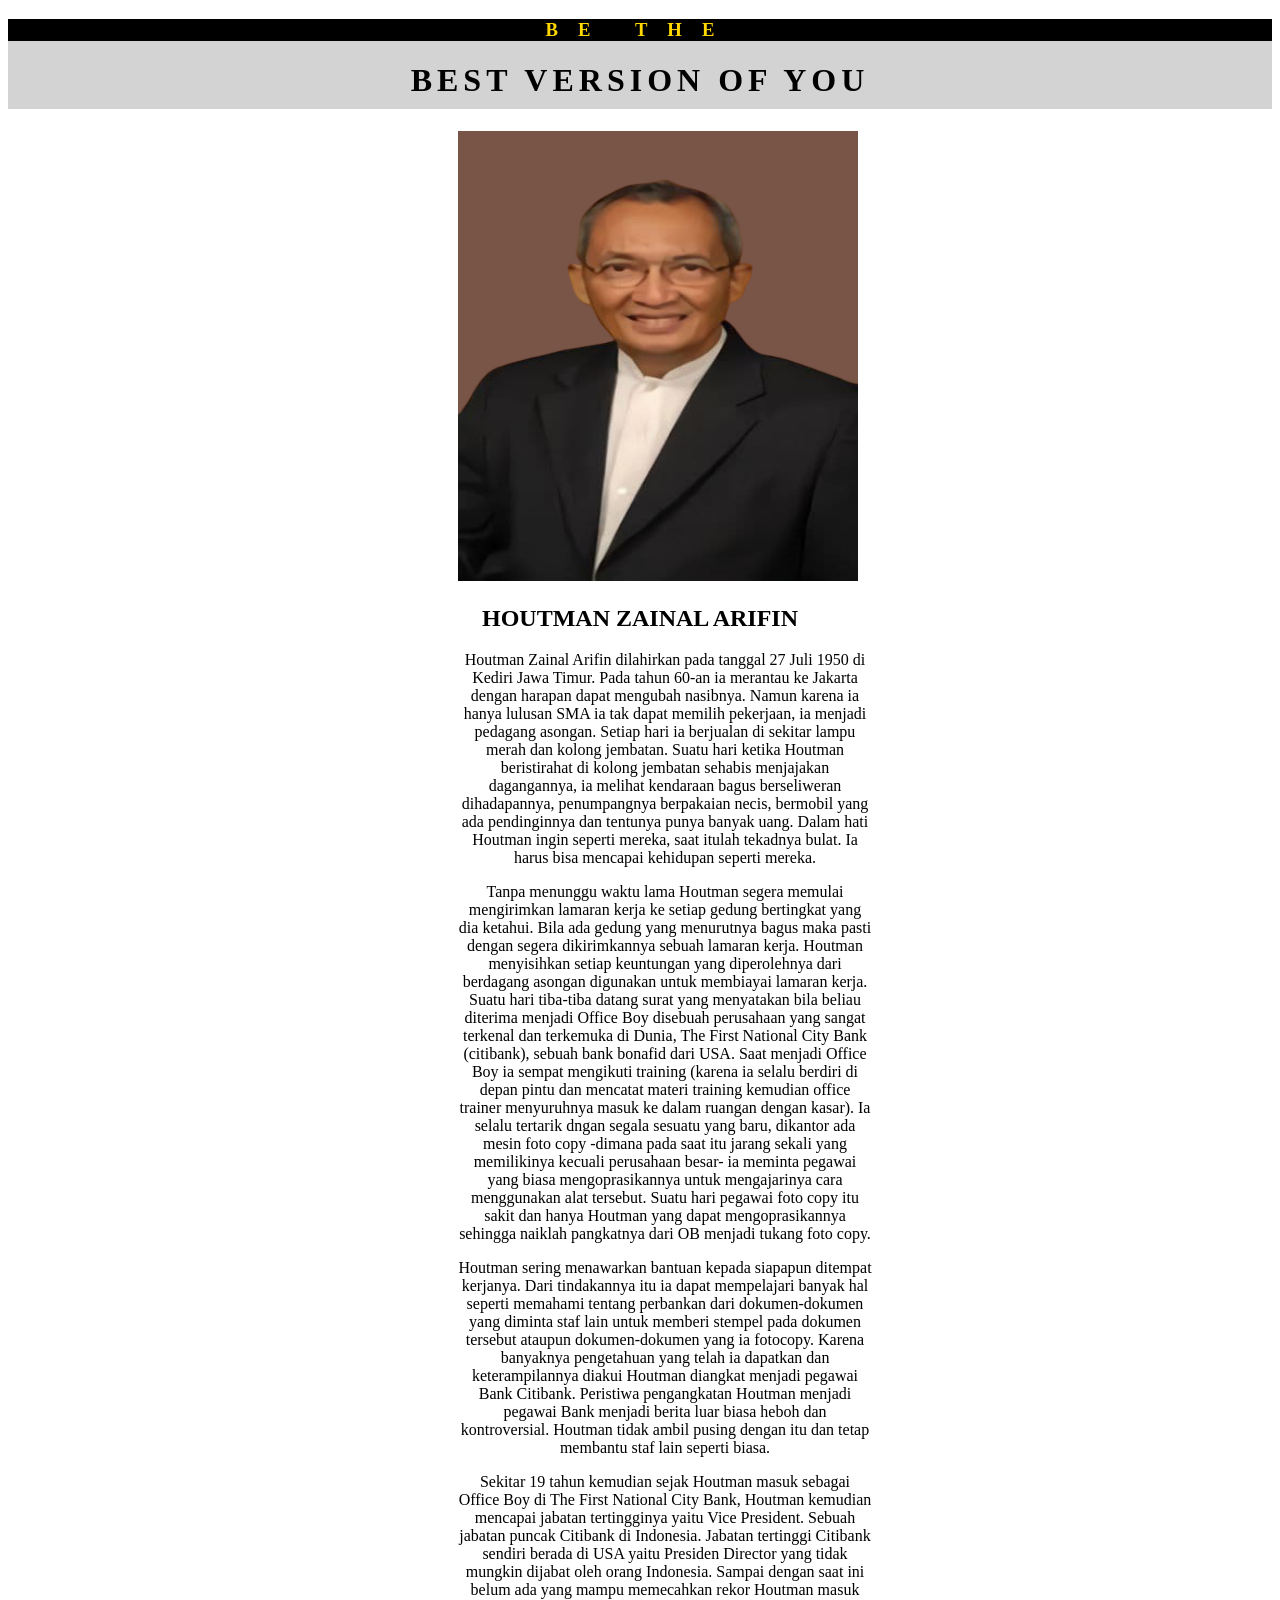
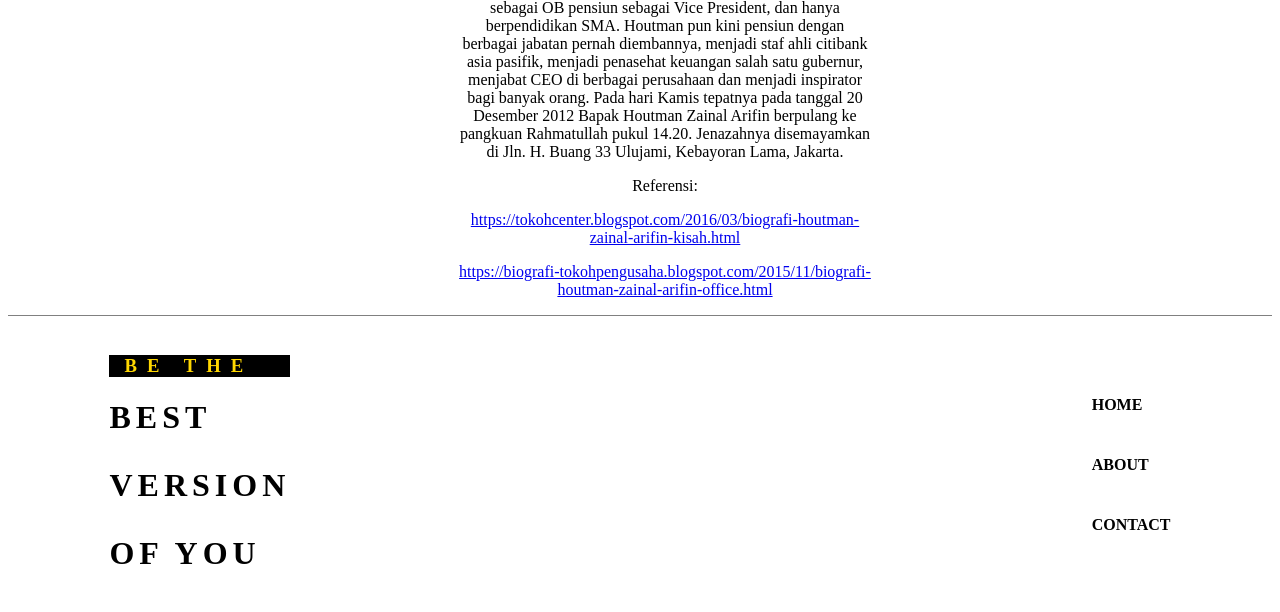
<file: houtman.html>
<!DOCTYPE html>
<html>
    <head>
        <meta charset="utf-8">
        <meta http-equiv="X-UA-Compatible" content="IE=edge">
        <meta name="viewport" content="width=device-width, initial-scale=1.0">
        <title>BEST VERSION OF YOU</title>
    </head>

    <body>
        <header>
            <h3>BE THE</h3>
            <h1>BEST VERSION OF YOU</h1>
            <style type="text/css">
            header {
                text-align: center;
                background-color: lightgrey;
            }
            h3 {
                color: gold;
                background-color: black;
                letter-spacing: 20px;
            }
            h1 {
                letter-spacing: 5px;
                padding-bottom: 10px;
            }
            </style>
        </header>

        <main>
            <img src="hotman3.png" />
            <h2>HOUTMAN ZAINAL ARIFIN</h2>
            <p>Houtman Zainal Arifin dilahirkan pada tanggal 27 Juli 1950 di Kediri Jawa Timur. Pada tahun 60-an ia merantau ke Jakarta dengan harapan dapat mengubah nasibnya. Namun karena ia hanya lulusan SMA ia tak dapat memilih pekerjaan, ia menjadi pedagang asongan. Setiap hari ia berjualan di sekitar lampu merah dan kolong jembatan. Suatu hari ketika Houtman beristirahat di kolong jembatan sehabis menjajakan dagangannya, ia melihat kendaraan bagus berseliweran dihadapannya, penumpangnya berpakaian necis, bermobil yang ada pendinginnya dan tentunya punya banyak uang. Dalam hati Houtman ingin seperti mereka, saat itulah tekadnya bulat. Ia harus bisa mencapai kehidupan seperti mereka.</p>
            <p>Tanpa menunggu waktu lama Houtman segera memulai mengirimkan lamaran kerja ke setiap gedung bertingkat yang dia ketahui. Bila ada gedung yang menurutnya bagus maka pasti dengan segera dikirimkannya sebuah lamaran kerja. Houtman menyisihkan setiap keuntungan yang diperolehnya dari berdagang asongan digunakan untuk membiayai lamaran kerja. Suatu hari tiba-tiba datang surat yang menyatakan bila beliau diterima menjadi Office Boy disebuah perusahaan yang sangat terkenal dan terkemuka di Dunia, The First National City Bank (citibank), sebuah bank bonafid dari USA. Saat menjadi Office Boy ia sempat mengikuti training (karena ia selalu berdiri di depan pintu dan mencatat materi training kemudian office trainer menyuruhnya masuk ke dalam ruangan dengan kasar). Ia selalu tertarik dngan segala sesuatu yang baru, dikantor ada mesin foto copy -dimana pada saat itu jarang sekali yang memilikinya kecuali perusahaan besar- ia meminta pegawai yang biasa mengoprasikannya untuk mengajarinya cara menggunakan alat tersebut. Suatu hari pegawai foto copy itu sakit dan hanya Houtman yang dapat mengoprasikannya sehingga naiklah pangkatnya dari OB menjadi tukang foto copy.</p>
            <p>Houtman sering menawarkan bantuan kepada siapapun ditempat kerjanya. Dari tindakannya itu ia dapat mempelajari banyak hal seperti memahami tentang perbankan dari dokumen-dokumen yang diminta staf lain untuk memberi stempel pada dokumen tersebut ataupun dokumen-dokumen yang ia fotocopy. Karena banyaknya pengetahuan yang telah ia dapatkan dan keterampilannya diakui Houtman diangkat menjadi pegawai Bank Citibank. Peristiwa pengangkatan Houtman menjadi pegawai Bank menjadi berita luar biasa heboh dan kontroversial. Houtman tidak ambil pusing dengan itu dan tetap membantu staf lain seperti biasa.</p>
            <p>Sekitar 19 tahun kemudian sejak Houtman masuk sebagai Office Boy di The First National City Bank, Houtman kemudian mencapai jabatan tertingginya yaitu Vice President. Sebuah jabatan puncak Citibank di Indonesia. Jabatan tertinggi Citibank sendiri berada di USA yaitu Presiden Director yang tidak mungkin dijabat oleh orang Indonesia. Sampai dengan saat ini belum ada yang mampu memecahkan rekor Houtman masuk sebagai OB pensiun sebagai Vice President, dan hanya berpendidikan SMA. Houtman pun kini pensiun dengan berbagai jabatan pernah diembannya, menjadi staf ahli citibank asia pasifik, menjadi penasehat keuangan salah satu gubernur, menjabat CEO di berbagai perusahaan dan menjadi inspirator bagi banyak orang. Pada hari Kamis tepatnya pada tanggal 20 Desember 2012 Bapak Houtman Zainal Arifin berpulang ke pangkuan Rahmatullah pukul 14.20. Jenazahnya disemayamkan di Jln. H. Buang 33 Ulujami, Kebayoran Lama, Jakarta.</p>
            <p>Referensi:</p>
            <p><a href="https://tokohcenter.blogspot.com/2016/03/biografi-houtman-zainal-arifin-kisah.html">https://tokohcenter.blogspot.com/2016/03/biografi-houtman-zainal-arifin-kisah.html</a></p>
            <p><a href="https://biografi-tokohpengusaha.blogspot.com/2015/11/biografi-houtman-zainal-arifin-office.html">https://biografi-tokohpengusaha.blogspot.com/2015/11/biografi-houtman-zainal-arifin-office.html</a></p>
                <style type="text/css">
                img {
                    width: 400px;
                    height: 450px;
                    position: relative;
                    right: 500px;
                    left: 450px;
                }
                h2 {
                    text-align: center;
                }
                p {
                    text-align: center;
                    padding-right: 400px;
                    padding-left: 450px;
                }
                </style>
        </main>

        <footer>
            <div class="footer-left">
                    <h3>BE THE</h3>
                    <h1>BEST</h1>
                    <h1>VERSION</h1>
                    <h1>OF YOU</h1>
                </div>
            </div>

            <div class="footer-right">
                <nav>
                    <li><a href="homepage.html">HOME</a></li>
                    <li><a href="about.html">ABOUT</a></li>
                    <li><a href="contact.html">CONTACT</a></li>
                    </ul>
                </nav>
        </div>
        <style type="text/css">
footer {
    display: flex;
    justify-content: space-evenly;
    border-top: 1px solid gray;
}
.footer-left {
    margin-top: 20px;
}
.footer-left h3 {
    color: gold;
    background-color: black;
    padding-left: 15px;
    letter-spacing: 10px;
}
.footer-right {
    display: flex;
    margin-left: 700px;
    margin-top: 40px;
    list-style: none;
    font-size: medium;
    font-weight: bold;
}
.footer-right li {
    color: black;
    padding-top: 40px;
}
.footer-right li:after {
    content: '';
    display: block;
    height: 2px;
    width: 0;
    background: transparent;
    transition: width .5s ease, background-color .5s ease;
}   
.footer-right li:hover:after {
    width: 100%;
    background: black;
}
.footer-right a {
    text-decoration: none;
    color: black;
}
        </style>
    </footer>
    <style type="text/css">
        @media screen and (max-width: 1024px) {
            * {
                width: 100%;
                left: 0px;
                right: 0px;
            }
            .header-logo {
                width: 100%;
                padding-right: 0px;
                padding-left: 0px;
                margin: 0px;
            }
            main {
                width: 100%;
                justify-content: space-evenly;
            }
            img {
                width: 300px;
                height: 350px;
                left: 350px;
                right: 0px;
            }
            h2 {
                text-align: center;
                width: 100%;
            }
            p {
                text-align: center;
                padding-left: 2px;
                padding-right: 2px;
                font-size: 15px;
                width: 100%;
                margin-left: 0px;
                margin-right: 0px;
                margin-bottom: 10px;
            }
            main a {
                width: 100%;
                padding-right: 0px;
                font-size: 10px;
            }
            footer {
                width: 100%;
                padding: 0px;
                margin: 0px;
            }
            .footer-left {
                padding: 0px;
                margin: 0px;
                float: left;
                font-size: 10px;
            }
            .footer-left h3 {
                width: 15%;
                padding-right: 0px;
            }
            .footer-right {
                width: 25%;
                margin-left: 0px;
                margin-top: 12px;
                margin-bottom: 20px;
            }
    
        }
        @media screen and (min-width: 0px) and(max-width: 768px) {
            * {
                width: 100%;
                left: 0px;
                right: 0px;
            }
            .header-logo {
                width: 100%;
                padding-right: 0px;
                padding-left: 0px;
                margin: 0px;
            }
            main {
                width: 100%;
                justify-content: space-evenly;
            }
            img {
                width: 300px;
                height: 350px;
                left: 350px;
                right: 0px;
            }
            h2 {
                text-align: center;
                width: 100%;
            }
            p {
                text-align: center;
                padding-left: 2px;
                padding-right: 2px;
                font-size: 15px;
                width: 100%;
                margin-left: 0px;
                margin-right: 0px;
                margin-bottom: 10px;
            }
            main a {
                width: 100%;
                padding-right: 0px;
                font-size: 10px;
            }
            footer {
                width: 100%;
                padding: 0px;
                margin: 0px;
            }
            .footer-left {
                padding: 0px;
                margin: 0px;
                float: left;
                font-size: 10px;
            }
            .footer-left h3 {
                width: 15%;
                padding-right: 0px;
            }
            .footer-right {
                width: 25%;
                margin-left: 0px;
                margin-top: 12px;
                margin-bottom: 20px;
            }
        }
        @media screen and (max-width: 670px) {
            .header-logo h3 {
                font-size: 10px;
                letter-spacing: 20px;
            }
            .header-logo h1 {
                font-size: 10px;
            }
            main {
                width: 100%;
            }
            img {
                left: 50px;
                right: 5px;
                width: 250px;
                height: 300px;
            }
            h2 {
                justify-content: space-evenly;
                font-size: 30px;
                padding-left: 0px;
            }
            p {
                justify-content: space-evenly;
                padding-left: 0px;
                padding-right: 0px;
            }
            .footer-left {
                font-size: 10px;
            }
            .footer-left h3 {
                width: 50%;
            }
            .footer-right {
                margin-right: 0px;
                margin-top: 8px;
                font-size: 10px;
                float: right;
            }
        }
    
        </style>
    </body>
</html>
</file>
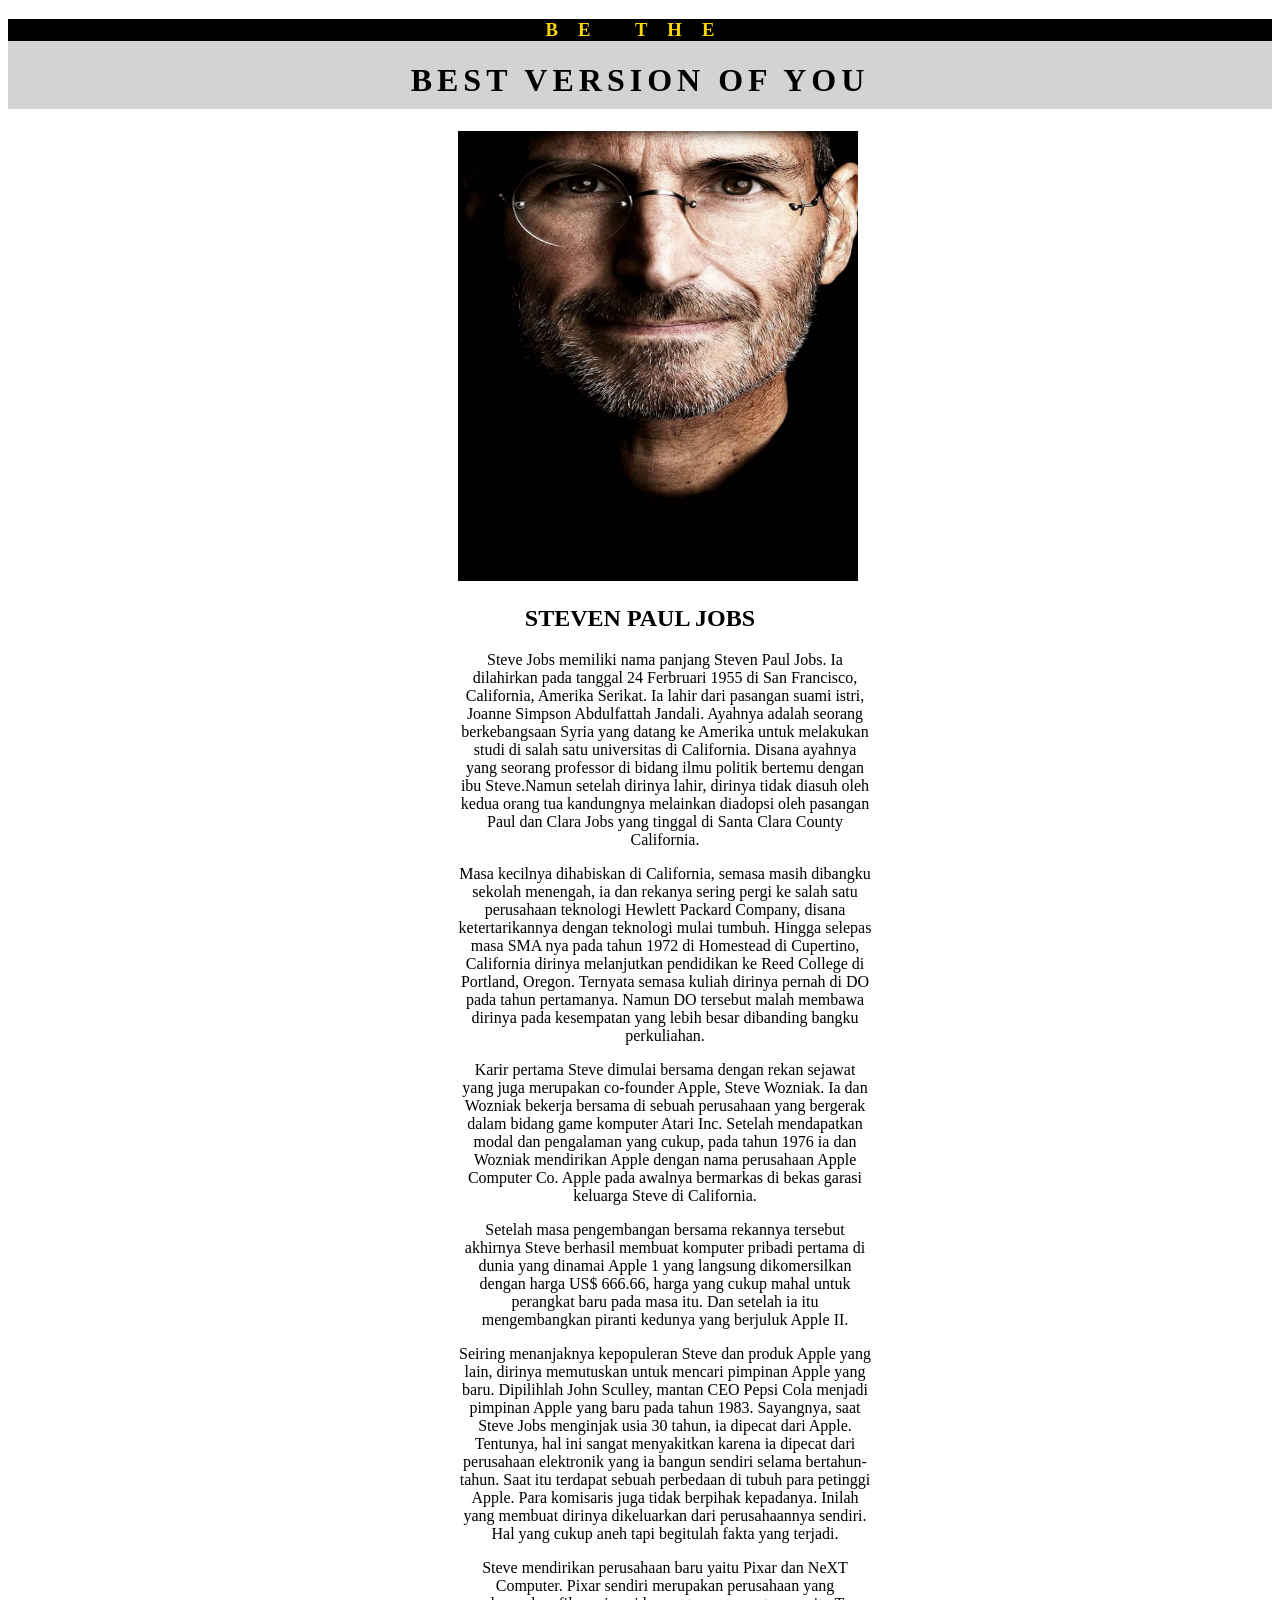
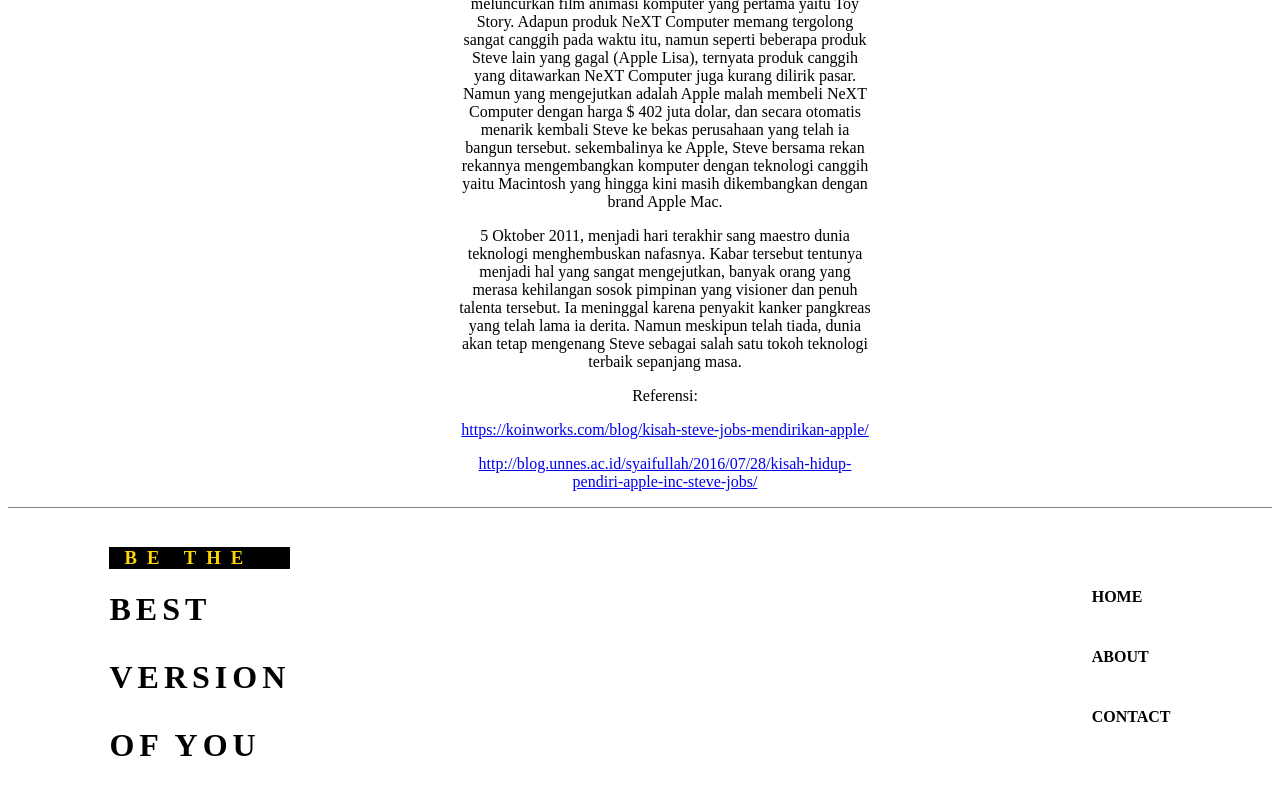
<file: job.html>
<!DOCTYPE html>
<html>
    <head>
        <meta charset="utf-8">
        <meta http-equiv="X-UA-Compatible" content="IE=edge">
        <meta name="viewport" content="width=device-width, initial-scale=1.0">
        <title>BEST VERSION OF YOU</title>
    </head>

    <body>
        <header>
            <h3>BE THE</h3>
            <h1>BEST VERSION OF YOU</h1>
            <style type="text/css">
            header {
                text-align: center;
                background-color: lightgrey;
            }
            h3 {
                color: gold;
                background-color: black;
                letter-spacing: 20px;
            }
            h1 {
                letter-spacing: 5px;
                padding-bottom: 10px;
            }
            </style>
        </header>

        <main>
            <img src="job.png" />
            <h2>STEVEN PAUL JOBS</h2>
            <p>Steve Jobs memiliki nama panjang Steven Paul Jobs. Ia dilahirkan pada tanggal 24 Ferbruari 1955 di San Francisco, California, Amerika Serikat. Ia lahir dari pasangan suami istri, Joanne Simpson Abdulfattah Jandali. Ayahnya adalah seorang berkebangsaan Syria yang datang ke Amerika untuk melakukan studi di salah satu universitas di California. Disana ayahnya yang seorang professor di bidang ilmu politik bertemu dengan ibu Steve.Namun setelah dirinya lahir, dirinya tidak diasuh oleh kedua orang tua kandungnya melainkan diadopsi oleh pasangan Paul dan Clara Jobs yang tinggal di Santa Clara County California.</p>
            <p>Masa kecilnya dihabiskan di California, semasa masih dibangku sekolah menengah, ia dan rekanya sering pergi ke salah satu perusahaan teknologi Hewlett Packard Company, disana ketertarikannya dengan teknologi mulai tumbuh. Hingga selepas masa SMA nya pada tahun 1972 di Homestead di Cupertino, California dirinya melanjutkan pendidikan ke Reed College di Portland, Oregon. Ternyata semasa kuliah dirinya pernah di DO pada tahun pertamanya. Namun DO tersebut malah membawa dirinya pada kesempatan yang lebih besar dibanding bangku perkuliahan.</p>
            <p>Karir pertama Steve dimulai bersama dengan rekan sejawat yang juga merupakan co-founder Apple, Steve Wozniak. Ia dan Wozniak bekerja bersama di sebuah perusahaan yang bergerak dalam bidang game komputer Atari Inc. Setelah mendapatkan modal dan pengalaman yang cukup, pada tahun 1976 ia dan Wozniak mendirikan Apple dengan nama perusahaan Apple Computer Co. Apple pada awalnya bermarkas di bekas garasi keluarga Steve di California.</p>
            <p>Setelah masa pengembangan bersama rekannya tersebut akhirnya Steve berhasil membuat komputer pribadi pertama di dunia yang dinamai Apple 1 yang langsung dikomersilkan dengan harga US$ 666.66, harga yang cukup mahal untuk perangkat baru pada masa itu. Dan setelah ia itu mengembangkan piranti kedunya yang berjuluk Apple II.</p>
            <p>Seiring menanjaknya kepopuleran Steve dan produk Apple yang lain, dirinya memutuskan untuk mencari pimpinan Apple yang baru. Dipilihlah John Sculley, mantan CEO Pepsi Cola menjadi pimpinan Apple yang baru pada tahun 1983. Sayangnya, saat Steve Jobs menginjak usia 30 tahun, ia dipecat dari Apple. Tentunya, hal ini sangat menyakitkan karena ia dipecat dari perusahaan elektronik yang ia bangun sendiri selama bertahun-tahun. Saat itu terdapat sebuah perbedaan di tubuh para petinggi Apple. Para komisaris juga tidak berpihak kepadanya. Inilah yang membuat dirinya dikeluarkan dari perusahaannya sendiri. Hal yang cukup aneh tapi begitulah fakta yang terjadi.</p>
            <p>Steve mendirikan perusahaan baru yaitu Pixar dan NeXT Computer. Pixar sendiri merupakan perusahaan yang meluncurkan film animasi komputer yang pertama yaitu Toy Story. Adapun produk NeXT Computer memang tergolong sangat canggih pada waktu itu, namun seperti beberapa produk Steve lain yang gagal (Apple Lisa), ternyata produk canggih yang ditawarkan  NeXT Computer juga kurang dilirik pasar. Namun yang mengejutkan adalah Apple malah membeli NeXT Computer dengan harga $ 402 juta dolar, dan secara otomatis menarik kembali Steve ke bekas perusahaan yang telah ia bangun tersebut. sekembalinya ke Apple, Steve bersama rekan rekannya mengembangkan komputer dengan teknologi canggih yaitu Macintosh yang hingga kini masih dikembangkan dengan brand Apple Mac.</p>
            <p>5 Oktober 2011, menjadi hari terakhir sang maestro dunia teknologi menghembuskan nafasnya. Kabar tersebut tentunya menjadi hal yang sangat mengejutkan, banyak orang yang merasa kehilangan sosok pimpinan yang visioner dan penuh talenta tersebut. Ia meninggal karena penyakit kanker pangkreas yang telah lama ia derita. Namun meskipun telah tiada, dunia akan tetap mengenang Steve sebagai salah satu tokoh teknologi terbaik sepanjang masa.</p>
            <p>Referensi:</p>
            <p><a href="https://koinworks.com/blog/kisah-steve-jobs-mendirikan-apple/">https://koinworks.com/blog/kisah-steve-jobs-mendirikan-apple/</a></p>
            <p><a href="http://blog.unnes.ac.id/syaifullah/2016/07/28/kisah-hidup-pendiri-apple-inc-steve-jobs/">http://blog.unnes.ac.id/syaifullah/2016/07/28/kisah-hidup-pendiri-apple-inc-steve-jobs/</a></p>
                <style type="text/css">
                img {
                    width: 400px;
                    height: 450px;
                    position: relative;
                    right: 500px;
                    left: 450px;
                }
                h2 {
                    text-align: center;
                }
                p {
                    text-align: center;
                    padding-right: 400px;
                    padding-left: 450px;
                }
                </style>
        </main>
        <footer>
            <div class="footer-left">
                    <h3>BE THE</h3>
                    <h1>BEST</h1>
                    <h1>VERSION</h1>
                    <h1>OF YOU</h1>
                </div>
            </div>

            <div class="footer-right">
                <nav>
                    <li><a href="homepage.html">HOME</a></li>
                    <li><a href="about.html">ABOUT</a></li>
                    <li><a href="contact.html">CONTACT</a></li>
                    </ul>
                </nav>
        </div>
        <style type="text/css">
footer {
    display: flex;
    justify-content: space-evenly;
    border-top: 1px solid gray;
}
.footer-left {
    margin-top: 20px;
}
.footer-left h3 {
    color: gold;
    background-color: black;
    padding-left: 15px;
    letter-spacing: 10px;
}
.footer-right {
    display: flex;
    margin-left: 700px;
    margin-top: 40px;
    list-style: none;
    font-size: medium;
    font-weight: bold;
}
.footer-right li {
    color: black;
    padding-top: 40px;
}
.footer-right li:after {
    content: '';
    display: block;
    height: 2px;
    width: 0;
    background: transparent;
    transition: width .5s ease, background-color .5s ease;
}   
.footer-right li:hover:after {
    width: 100%;
    background: black;
}
.footer-right a {
    text-decoration: none;
    color: black;
}
        </style>
    </footer>
    <style type="text/css">
        @media screen and (max-width: 1024px) {
            * {
                width: 100%;
                left: 0px;
                right: 0px;
            }
            .header-logo {
                width: 100%;
                padding-right: 0px;
                padding-left: 0px;
                margin: 0px;
            }
            main {
                width: 100%;
                justify-content: space-evenly;
            }
            img {
                width: 300px;
                height: 350px;
                left: 350px;
                right: 0px;
            }
            h2 {
                text-align: center;
                width: 100%;
            }
            p {
                text-align: center;
                padding-left: 2px;
                padding-right: 2px;
                font-size: 15px;
                width: 100%;
                margin-left: 0px;
                margin-right: 0px;
                margin-bottom: 10px;
            }
            main a {
                width: 100%;
                padding-right: 0px;
                font-size: 10px;
            }
            footer {
                width: 100%;
                padding: 0px;
                margin: 0px;
            }
            .footer-left {
                padding: 0px;
                margin: 0px;
                float: left;
                font-size: 10px;
            }
            .footer-left h3 {
                width: 15%;
                padding-right: 0px;
            }
            .footer-right {
                width: 25%;
                margin-left: 0px;
                margin-top: 12px;
                margin-bottom: 20px;
            }
    
        }
        @media screen and (min-width: 0px) and(max-width: 768px) {
            * {
                width: 100%;
                left: 0px;
                right: 0px;
            }
            .header-logo {
                width: 100%;
                padding-right: 0px;
                padding-left: 0px;
                margin: 0px;
            }
            main {
                width: 100%;
                justify-content: space-evenly;
            }
            img {
                width: 300px;
                height: 350px;
                left: 350px;
                right: 0px;
            }
            h2 {
                text-align: center;
                width: 100%;
            }
            p {
                text-align: center;
                padding-left: 2px;
                padding-right: 2px;
                font-size: 15px;
                width: 100%;
                margin-left: 0px;
                margin-right: 0px;
                margin-bottom: 10px;
            }
            main a {
                width: 100%;
                padding-right: 0px;
                font-size: 10px;
            }
            footer {
                width: 100%;
                padding: 0px;
                margin: 0px;
            }
            .footer-left {
                padding: 0px;
                margin: 0px;
                float: left;
                font-size: 10px;
            }
            .footer-left h3 {
                width: 15%;
                padding-right: 0px;
            }
            .footer-right {
                width: 25%;
                margin-left: 0px;
                margin-top: 12px;
                margin-bottom: 20px;
            }
        }
        @media screen and (max-width: 670px) {
            .header-logo h3 {
                font-size: 10px;
                letter-spacing: 20px;
            }
            .header-logo h1 {
                font-size: 10px;
            }
            main {
                width: 100%;
            }
            img {
                left: 50px;
                right: 5px;
                width: 250px;
                height: 300px;
            }
            h2 {
                justify-content: space-evenly;
                font-size: 30px;
                padding-left: 0px;
            }
            p {
                justify-content: space-evenly;
                padding-left: 0px;
                padding-right: 0px;
            }
            .footer-left {
                font-size: 10px;
            }
            .footer-left h3 {
                width: 50%;
            }
            .footer-right {
                margin-right: 0px;
                margin-top: 8px;
                font-size: 10px;
                float: right;
            }
        }
    
        </style>
    </body>
</html>
</file>
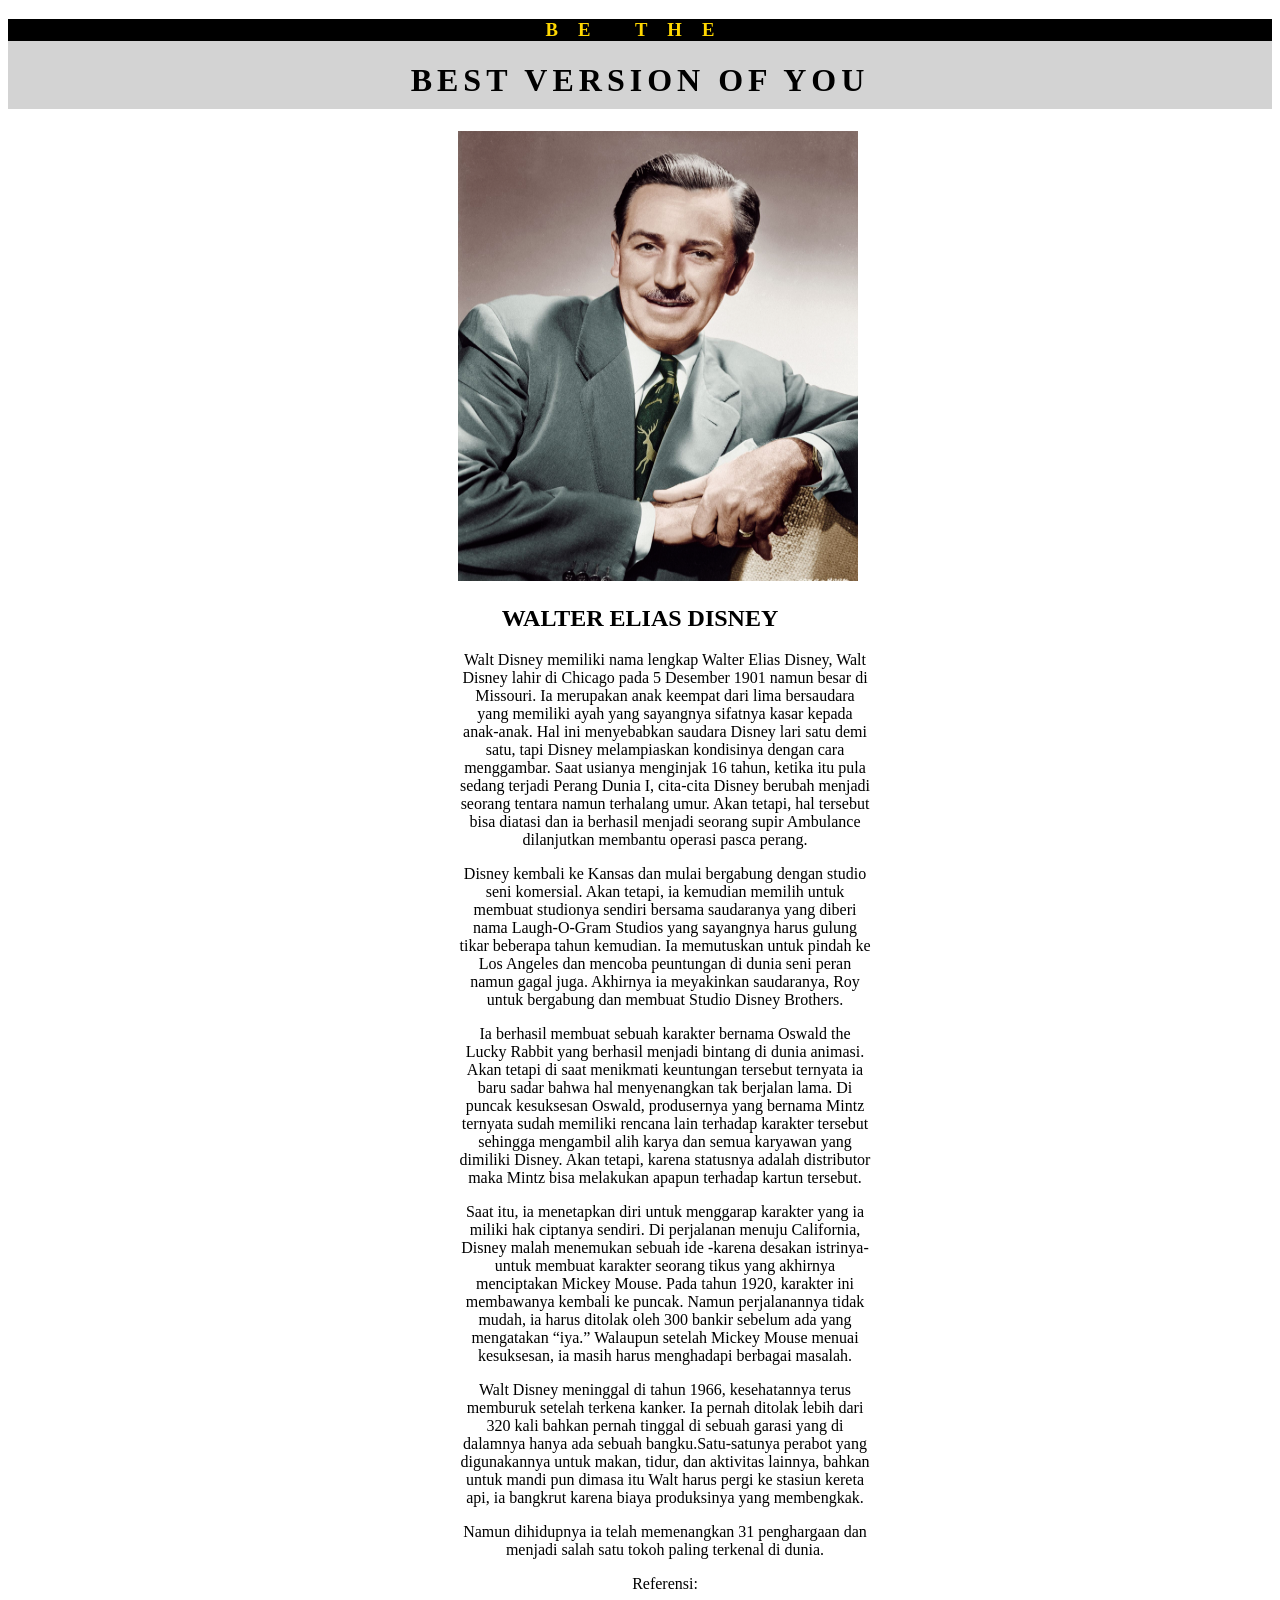
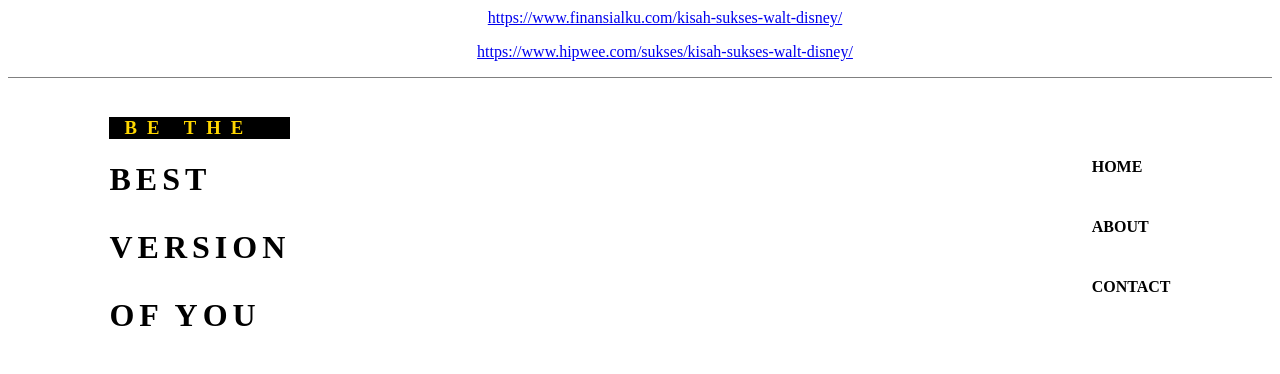
<file: walt.html>
<!DOCTYPE html>
<html>
    <head>
        <meta charset="utf-8">
        <meta http-equiv="X-UA-Compatible" content="IE=edge">
        <meta name="viewport" content="width=device-width, initial-scale=1.0">
        <title>BEST VERSION OF YOU</title>
    </head>

    <body>
        <header>
            <h3>BE THE</h3>
            <h1>BEST VERSION OF YOU</h1>
            <style type="text/css">
            header {
                text-align: center;
                background-color: lightgrey;
            }
            h3 {
                color: gold;
                background-color: black;
                letter-spacing: 20px;
            }
            h1 {
                letter-spacing: 5px;
                padding-bottom: 10px;
            }
            </style>
        </header>

        <main>
            <img src="walt.png" />
            <h2>WALTER ELIAS DISNEY</h2>
            <p>Walt Disney memiliki nama lengkap Walter Elias Disney, Walt Disney lahir di Chicago pada 5 Desember 1901 namun besar di Missouri. Ia merupakan anak keempat dari lima bersaudara yang memiliki ayah yang sayangnya sifatnya kasar kepada anak-anak. Hal ini menyebabkan saudara Disney lari satu demi satu, tapi Disney melampiaskan kondisinya dengan cara menggambar. Saat usianya menginjak 16 tahun, ketika itu pula sedang terjadi Perang Dunia I, cita-cita Disney berubah menjadi seorang tentara namun terhalang umur. Akan tetapi, hal tersebut bisa diatasi dan ia berhasil menjadi seorang supir Ambulance dilanjutkan membantu operasi pasca perang. </p>
            <p>Disney kembali ke Kansas dan mulai bergabung dengan studio seni komersial. Akan tetapi, ia kemudian memilih untuk membuat studionya sendiri bersama saudaranya yang diberi nama Laugh-O-Gram Studios yang sayangnya harus gulung tikar beberapa tahun kemudian. Ia memutuskan untuk pindah ke Los Angeles dan mencoba peuntungan di dunia seni peran namun gagal juga. Akhirnya ia meyakinkan saudaranya, Roy untuk bergabung dan membuat Studio Disney Brothers.</p>
            <p>Ia berhasil membuat sebuah karakter bernama Oswald the Lucky Rabbit yang berhasil menjadi bintang di dunia animasi. Akan tetapi di saat menikmati keuntungan tersebut ternyata ia baru sadar bahwa hal menyenangkan tak berjalan lama. Di puncak kesuksesan Oswald, produsernya yang bernama Mintz ternyata sudah memiliki rencana lain terhadap karakter tersebut sehingga mengambil alih karya dan semua karyawan yang dimiliki Disney. Akan tetapi, karena statusnya adalah distributor maka Mintz bisa melakukan apapun terhadap kartun tersebut.</p>
            <p>Saat itu, ia menetapkan diri untuk menggarap karakter yang ia miliki hak ciptanya sendiri. Di perjalanan menuju California, Disney malah menemukan sebuah ide -karena desakan istrinya- untuk membuat karakter seorang tikus yang akhirnya menciptakan Mickey Mouse. Pada tahun 1920, karakter ini membawanya kembali ke puncak. Namun perjalanannya tidak mudah, ia harus ditolak oleh 300 bankir sebelum ada yang mengatakan “iya.” Walaupun setelah Mickey Mouse menuai kesuksesan, ia masih harus menghadapi berbagai masalah.</p>
            <p>Walt Disney meninggal di tahun 1966, kesehatannya terus memburuk setelah terkena kanker. Ia pernah ditolak lebih dari 320 kali bahkan pernah tinggal di sebuah garasi yang di dalamnya hanya ada sebuah bangku.Satu-satunya perabot yang digunakannya untuk makan, tidur, dan aktivitas lainnya, bahkan untuk mandi pun dimasa itu Walt harus pergi ke stasiun kereta api, ia bangkrut karena biaya produksinya yang membengkak.</p>
            <p>Namun dihidupnya ia telah memenangkan 31 penghargaan dan menjadi salah satu tokoh paling terkenal di dunia.</p>
            <p>Referensi:</p>
            <p><a href="https://www.finansialku.com/kisah-sukses-walt-disney/">https://www.finansialku.com/kisah-sukses-walt-disney/</a></p>
            <p><a href="https://www.hipwee.com/sukses/kisah-sukses-walt-disney/">https://www.hipwee.com/sukses/kisah-sukses-walt-disney/</a></p>
                <style type="text/css">
                img {
                    width: 400px;
                    height: 450px;
                    position: relative;
                    right: 500px;
                    left: 450px;
                }
                h2 {
                    text-align: center;
                }
                p {
                    text-align: center;
                    padding-right: 400px;
                    padding-left: 450px;
                }
                </style>
        </main>

        <footer>
            <div class="footer-left">
                    <h3>BE THE</h3>
                    <h1>BEST</h1>
                    <h1>VERSION</h1>
                    <h1>OF YOU</h1>
                </div>
            </div>

            <div class="footer-right">
                <nav>
                    <li><a href="homepage.html">HOME</a></li>
                    <li><a href="about.html">ABOUT</a></li>
                    <li><a href="contact.html">CONTACT</a></li>
                    </ul>
                </nav>
        </div>
        <style type="text/css">
footer {
    display: flex;
    justify-content: space-evenly;
    border-top: 1px solid gray;
}
.footer-left {
    margin-top: 20px;
}
.footer-left h3 {
    color: gold;
    background-color: black;
    padding-left: 15px;
    letter-spacing: 10px;
}
.footer-right {
    display: flex;
    margin-left: 700px;
    margin-top: 40px;
    list-style: none;
    font-size: medium;
    font-weight: bold;
}
.footer-right li {
    color: black;
    padding-top: 40px;
}
.footer-right li:after {
    content: '';
    display: block;
    height: 2px;
    width: 0;
    background: transparent;
    transition: width .5s ease, background-color .5s ease;
}   
.footer-right li:hover:after {
    width: 100%;
    background: black;
}
.footer-right a {
    text-decoration: none;
    color: black;
}
        </style>
    </footer>
    <style type="text/css">
        @media screen and (max-width: 1024px) {
            * {
                width: 100%;
                left: 0px;
                right: 0px;
            }
            .header-logo {
                width: 100%;
                padding-right: 0px;
                padding-left: 0px;
                margin: 0px;
            }
            main {
                width: 100%;
                justify-content: space-evenly;
            }
            img {
                width: 300px;
                height: 350px;
                left: 350px;
                right: 0px;
            }
            h2 {
                text-align: center;
                width: 100%;
            }
            p {
                text-align: center;
                padding-left: 2px;
                padding-right: 2px;
                font-size: 15px;
                width: 100%;
                margin-left: 0px;
                margin-right: 0px;
                margin-bottom: 10px;
            }
            main a {
                width: 100%;
                padding-right: 0px;
                font-size: 10px;
            }
            footer {
                width: 100%;
                padding: 0px;
                margin: 0px;
            }
            .footer-left {
                padding: 0px;
                margin: 0px;
                float: left;
                font-size: 10px;
            }
            .footer-left h3 {
                width: 15%;
                padding-right: 0px;
            }
            .footer-right {
                width: 25%;
                margin-left: 0px;
                margin-top: 12px;
                margin-bottom: 20px;
            }
    
        }
        @media screen and (min-width: 0px) and(max-width: 768px) {
            * {
                width: 100%;
                left: 0px;
                right: 0px;
            }
            .header-logo {
                width: 100%;
                padding-right: 0px;
                padding-left: 0px;
                margin: 0px;
            }
            main {
                width: 100%;
                justify-content: space-evenly;
            }
            img {
                width: 300px;
                height: 350px;
                left: 350px;
                right: 0px;
            }
            h2 {
                text-align: center;
                width: 100%;
            }
            p {
                text-align: center;
                padding-left: 2px;
                padding-right: 2px;
                font-size: 15px;
                width: 100%;
                margin-left: 0px;
                margin-right: 0px;
                margin-bottom: 10px;
            }
            main a {
                width: 100%;
                padding-right: 0px;
                font-size: 10px;
            }
            footer {
                width: 100%;
                padding: 0px;
                margin: 0px;
            }
            .footer-left {
                padding: 0px;
                margin: 0px;
                float: left;
                font-size: 10px;
            }
            .footer-left h3 {
                width: 15%;
                padding-right: 0px;
            }
            .footer-right {
                width: 25%;
                margin-left: 0px;
                margin-top: 12px;
                margin-bottom: 20px;
            }
        }
        @media screen and (max-width: 670px) {
            .header-logo h3 {
                font-size: 10px;
                letter-spacing: 20px;
            }
            .header-logo h1 {
                font-size: 10px;
            }
            main {
                width: 100%;
            }
            img {
                left: 50px;
                right: 5px;
                width: 250px;
                height: 300px;
            }
            h2 {
                justify-content: space-evenly;
                font-size: 30px;
                padding-left: 0px;
            }
            p {
                justify-content: space-evenly;
                padding-left: 0px;
                padding-right: 0px;
            }
            .footer-left {
                font-size: 10px;
            }
            .footer-left h3 {
                width: 50%;
            }
            .footer-right {
                margin-right: 0px;
                margin-top: 8px;
                font-size: 10px;
                float: right;
            }
        }
    
        </style>
    </body>
</html>
</file>
<file: homepage.css>
* {
    margin: 0px;
    padding: 0px;
    box-sizing: border-box;
}
.header-logo {
    text-align: left;
    padding: 10px 0px;
    color: black;
    font-family: the sunday bite;
    font-size: 25px;
    padding: 25px 35px;
    float: left;
}
.header-logo h3 {
    color: gold;
    background-color: black;
    padding-left: 35px;
    letter-spacing: 30px;
}
.header-logo h1 {
    letter-spacing: 15px;
    padding-top: 20px;
}
.header-menus {
        display: flex;
        list-style: none;
        justify-content: space-evenly;
        font-size: medium;
        font-weight: bold;
}
.header-menus a {
    color: black;
    text-decoration: none;
}
.header-menus li {
    padding: 25px 0px;
    color: black;
}
.header-menus li:after {
    content: '';
    display: block;
    height: 2px;
    width: 0;
    background: transparent;
    transition: width .5s ease, background-color .5s ease;
}   
.header-menus li:hover:after {
    width: 100%;
    background: black;
}
.top {
    border: 5px solid #000;
    width: 50%;
    text-align: center;
    float: right;
    justify-content: space-evenly;
    margin-right: 150px;
    margin-left: 50px;
    font-family: the sunday bite;
    color: black;
    border-radius: 3px;
    font-size: 30px;
}
.top h4 {
    padding-top: 20px;
    padding-bottom: 30px;
}
.top p {
    padding-left: 0px;
    font-family: helvetica;
    color: gold;
    background-color: black;
}
.top button {
    margin-bottom: 20px;
    margin-top: 20px;
    background-color: black;
    color: white;
    border-radius: 3px;
}
.top button:hover {
    color: #C0C0C0;

}
.title {
    margin-bottom: 10%;
    color: white;
}
.article-item {
    background-color: black;
    color: white;
    padding: 35px;
    margin-bottom: 50px;
    width: 25%;
    border-radius: 3px;
    text-align: center;
}
.article-item img {
    width: 250px;
    height: 250px;
}
.article-item p {
    margin-bottom: 5px;
    margin-top: 10px;
}
.article-item a {
    color: rgba(221, 221, 221, 0.925);
    text-decoration: none;
    display:block;
    text-align: center;
    padding-top: 5px;
    padding-bottom: 0px;
}
.first-line {
    display: flex;
    flex-wrap: wrap;
    flex-direction: row;
    justify-content: space-evenly;
}
.second-line {
    display: flex;
    flex-wrap: wrap;
    flex-direction: row;
    justify-content: space-evenly;
}
.second-line img {
    width: 250px;
    height: 250px;
}
footer {
    margin: 15px 0px;
    display: flex;
    justify-content: space-evenly;
    border-top: 1px solid gray;
}
.footer-left {
    margin-top: 20px;
}
.footer-left h3 {
    color: gold;
    background-color: black;
    padding-left: 15px;
    letter-spacing: 10px;
}
.footer-right {
    display: flex;
    margin-left: 700px;
    margin-top: 40px;
    list-style: none;
    font-size: medium;
    font-weight: bold;
}
.footer-right li {
    color: black;
    padding-bottom: 20px;
}
.footer-right li:after {
    content: '';
    display: block;
    height: 2px;
    width: 0;
    background: transparent;
    transition: width .5s ease, background-color .5s ease;
}   
.footer-right li:hover:after {
    width: 100%;
    background: black;
}
.footer-right a {
    text-decoration: none;
    color: black;
}

@media screen and (max-width: 1024px) {
    .top {
        width:  35%;
    }
    .article-item img {
        width: 150px;
        height: 200px;
    }
}
@media screen and (min-width: 0px) and (max-width: 768px) {
    * {
        width: 100%;
        left: 0px;
        right: 0px;
    }
    .header-logo {
        padding-top: 10px;
        padding-right: 0px;
        padding-left: 0px;
        text-align: center;
    }
    .header-logo h3 {
        padding-left: 15px;
        padding-right: 15px;
    }
    .header-menus li {
        padding: 10px 0px;
        text-align: center;
    }
    .top {
        width: 80%;
        padding: 25px 50px;
        margin-top: 30px;
        margin-left: 0px;
        margin-right: 80px;
    }
    .top p {
        margin: 0px;
        padding: 0px;
    }
    body {
        padding: 0px;
        margin: 0px;
    }
    .article-item {
        width: 100%;
        margin-top: 20px;
    }
    .article-item img {
        width: 70px;
        height: 100px;
    }
    .article-item p {
        font-size: 15px;
        padding-left: 15px;
    }
    .first-line {
        display: flex;
        justify-content: space-evenly;
    }
    .footer-left h3 {
        padding-right: 0px;
    }
    .footer-right {
        margin-left: 50%;
        float: right;
    }
}
@media screen and (max-width: 670px) {
    .header-logo h3{
        padding-right: 0px;
        margin-right: 0px;
    }
    .top {
        width: 100%;
        padding-left: 50px;
        font-size: 20px;
        float: none;
        margin-top: 30px;
    }
    footer {
        padding: 0px;
        margin: 0px;
        font-size: 10px;
    }
    .footer-left h3 {
        font-size: 10px;
        margin-top: 20px;
        letter-spacing: 5px;
    }
    
}
</file>
